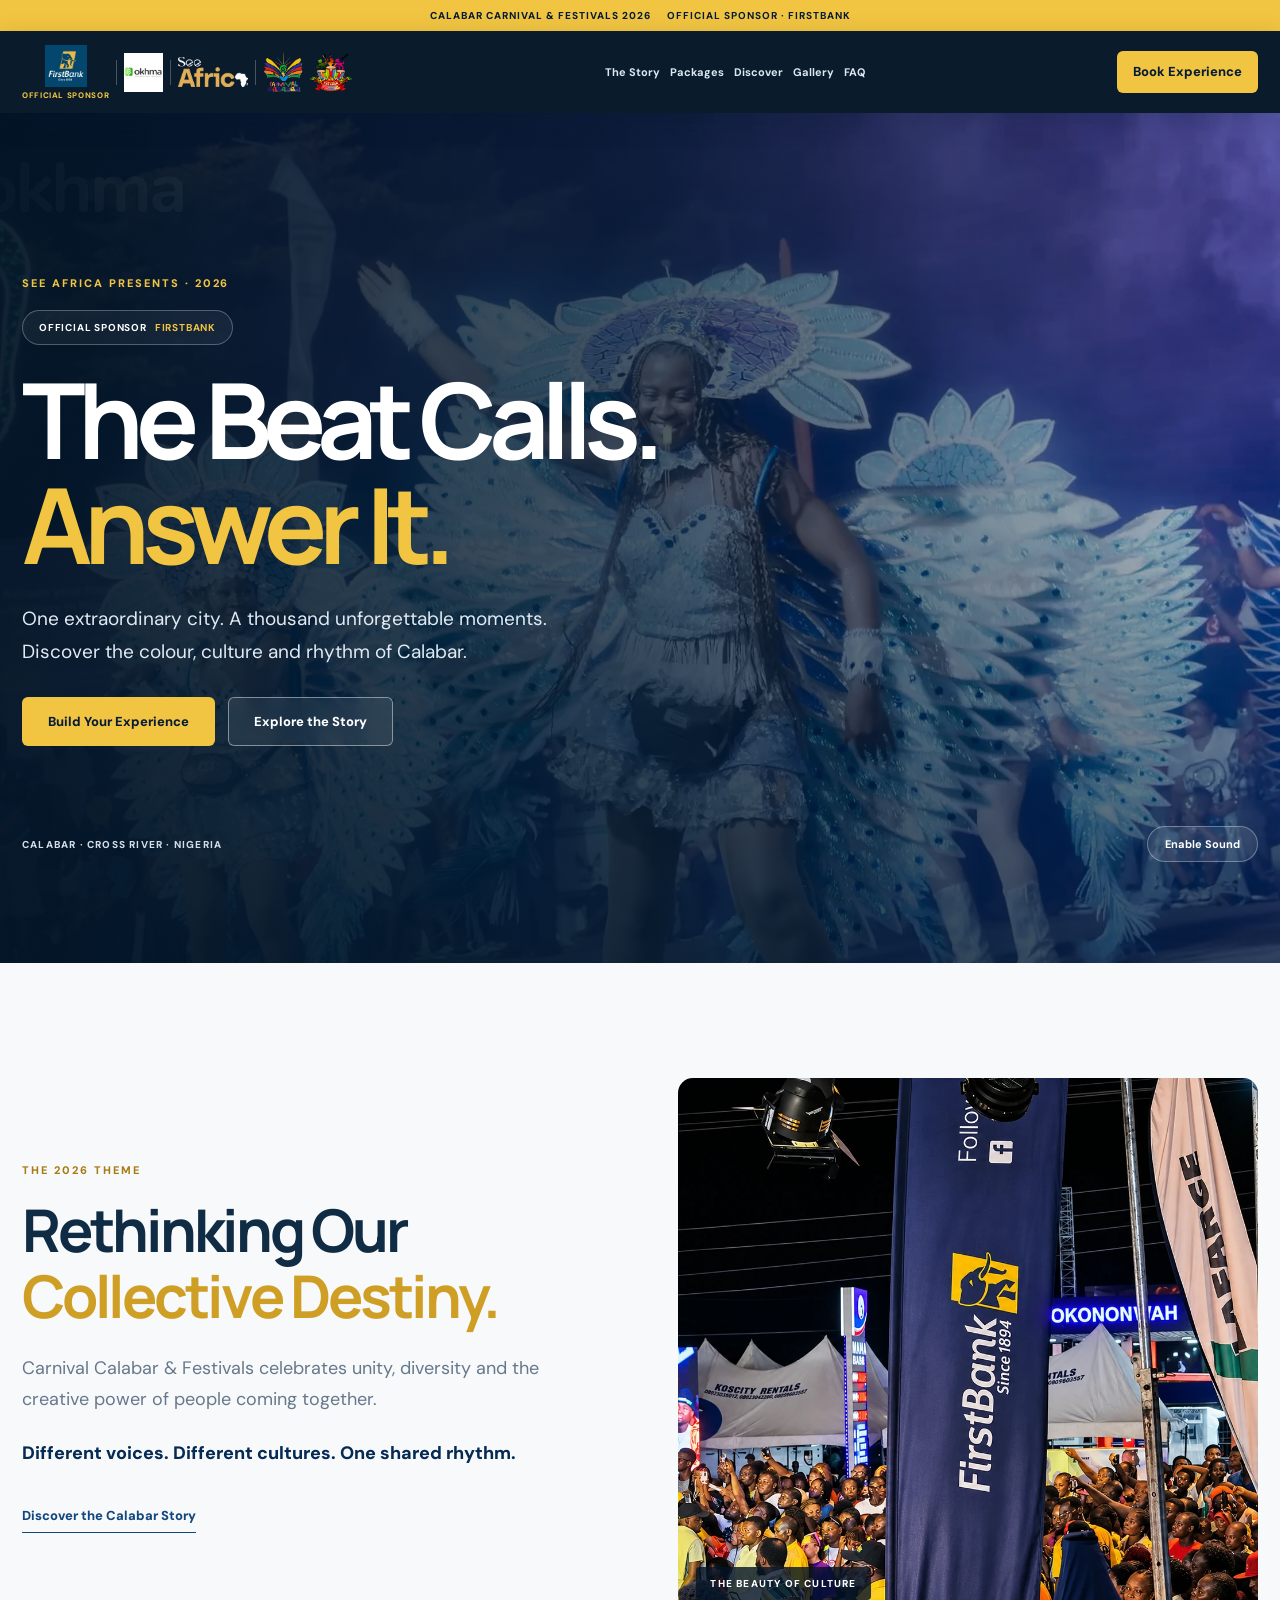
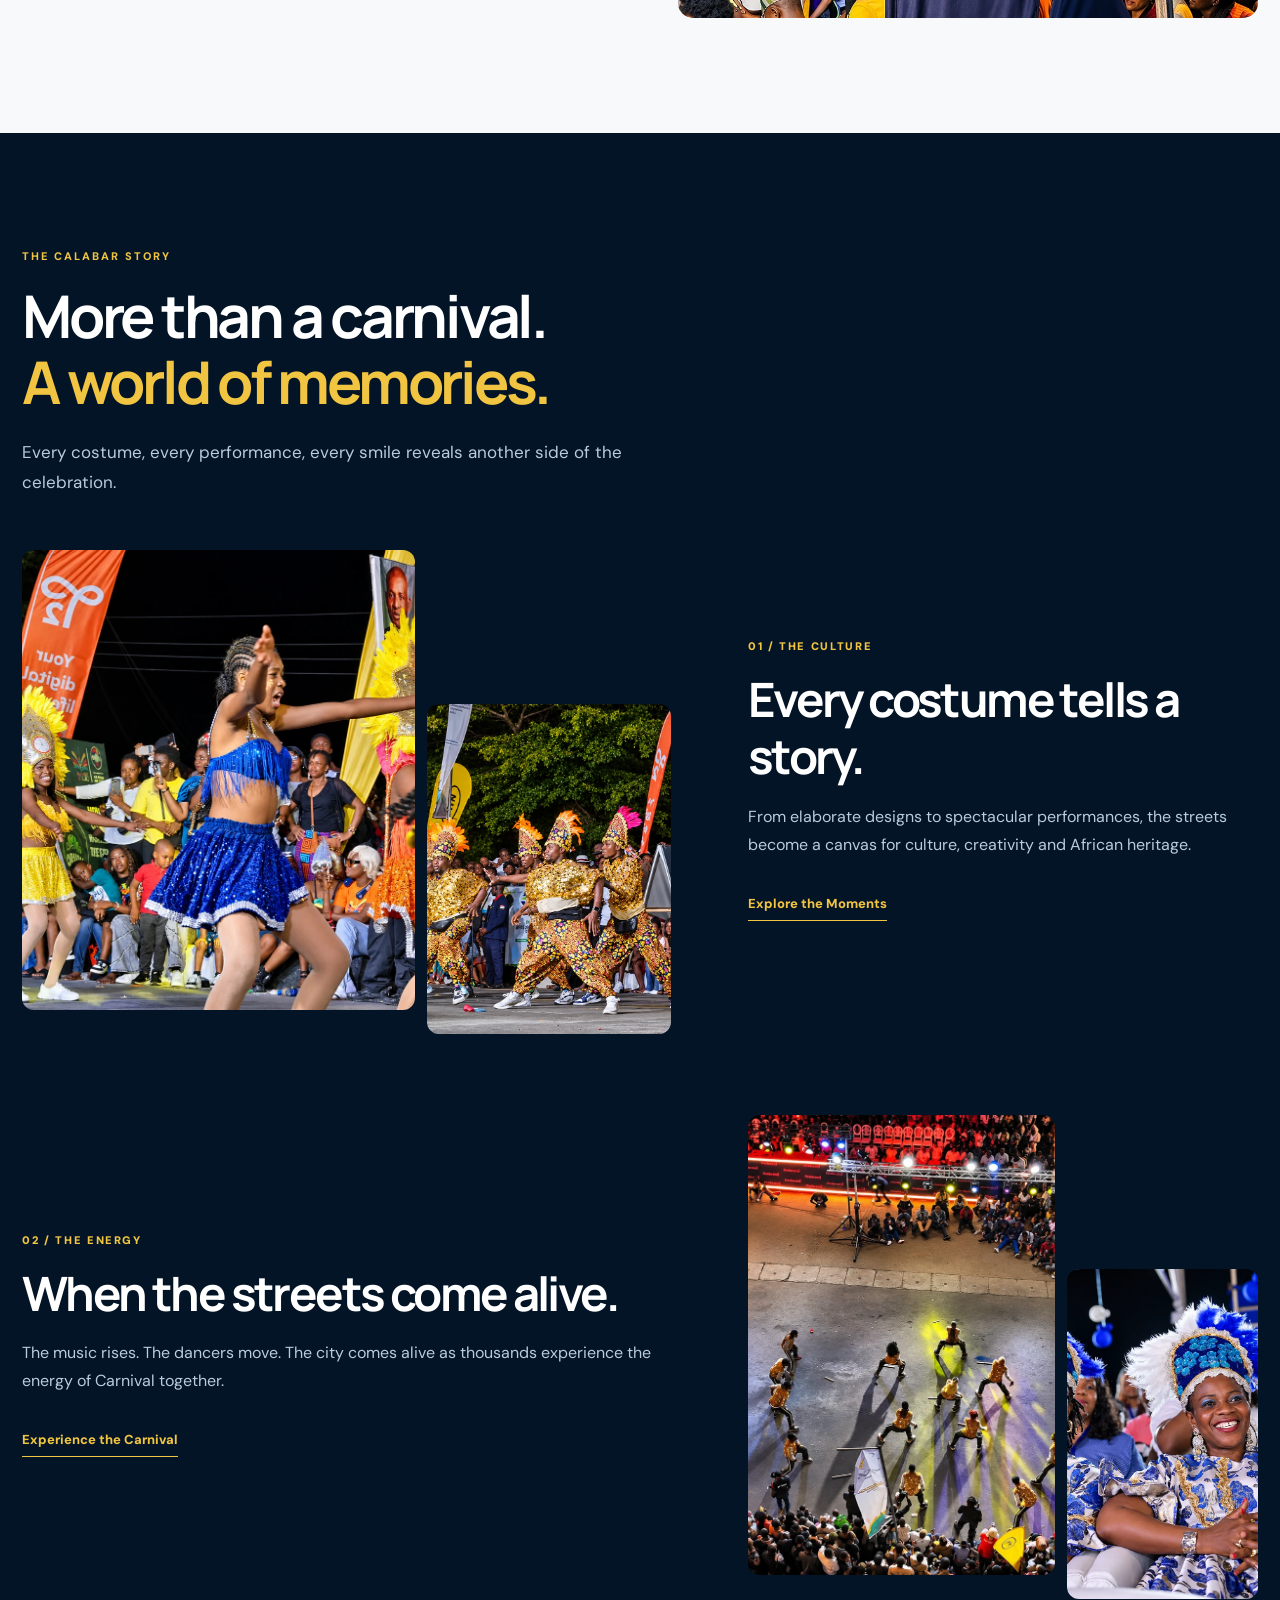
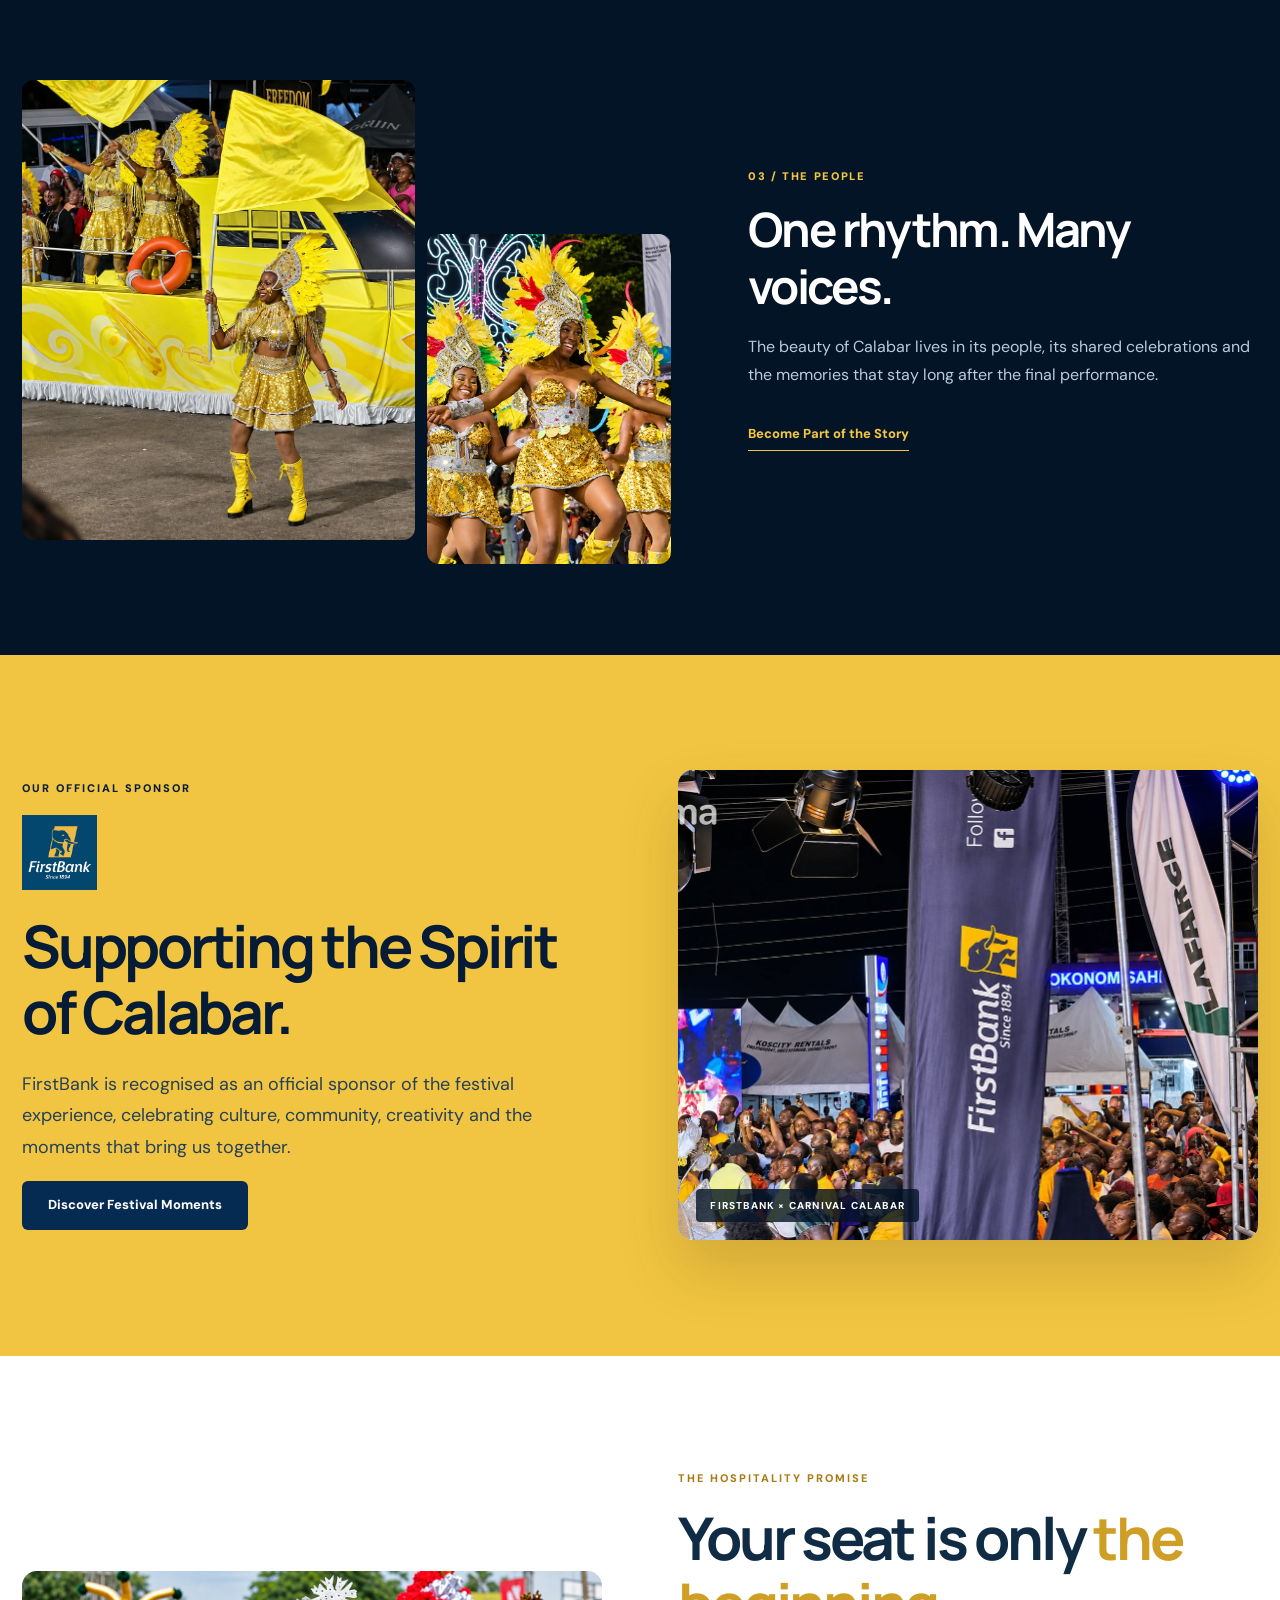
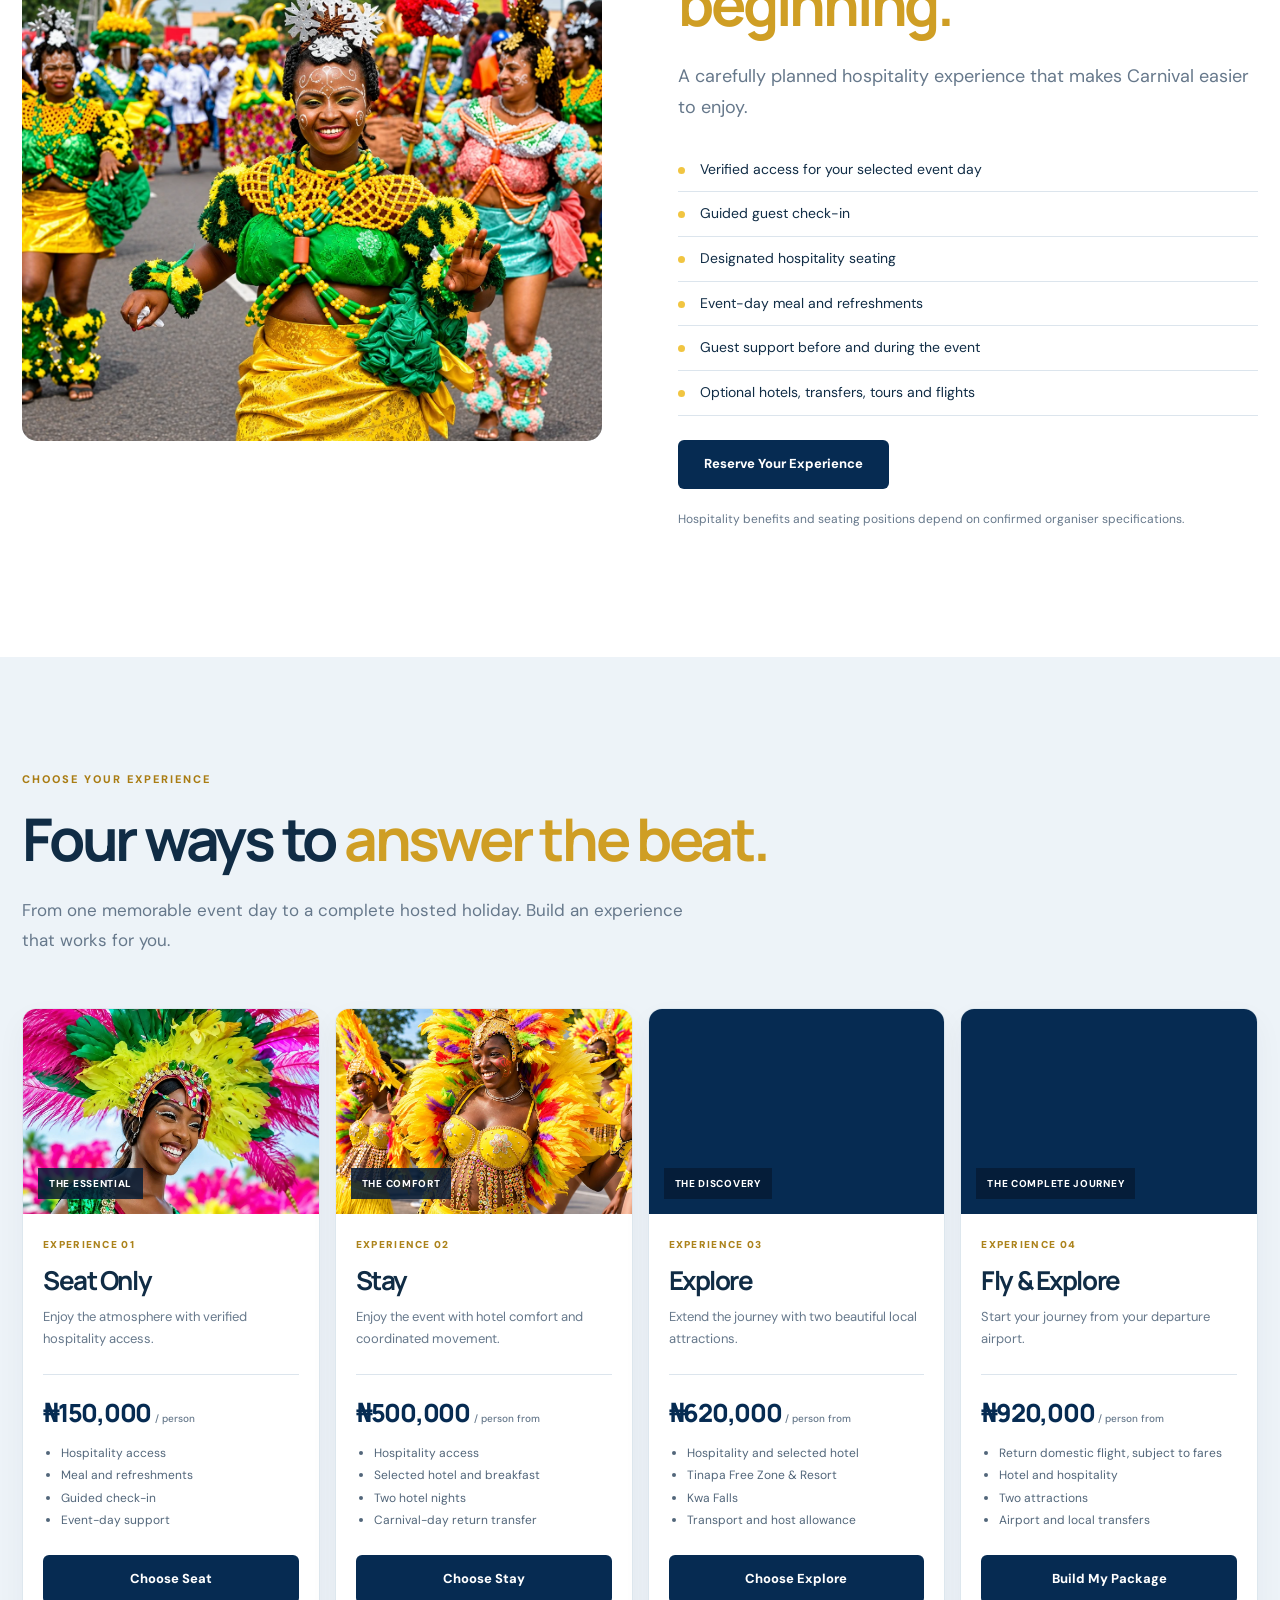
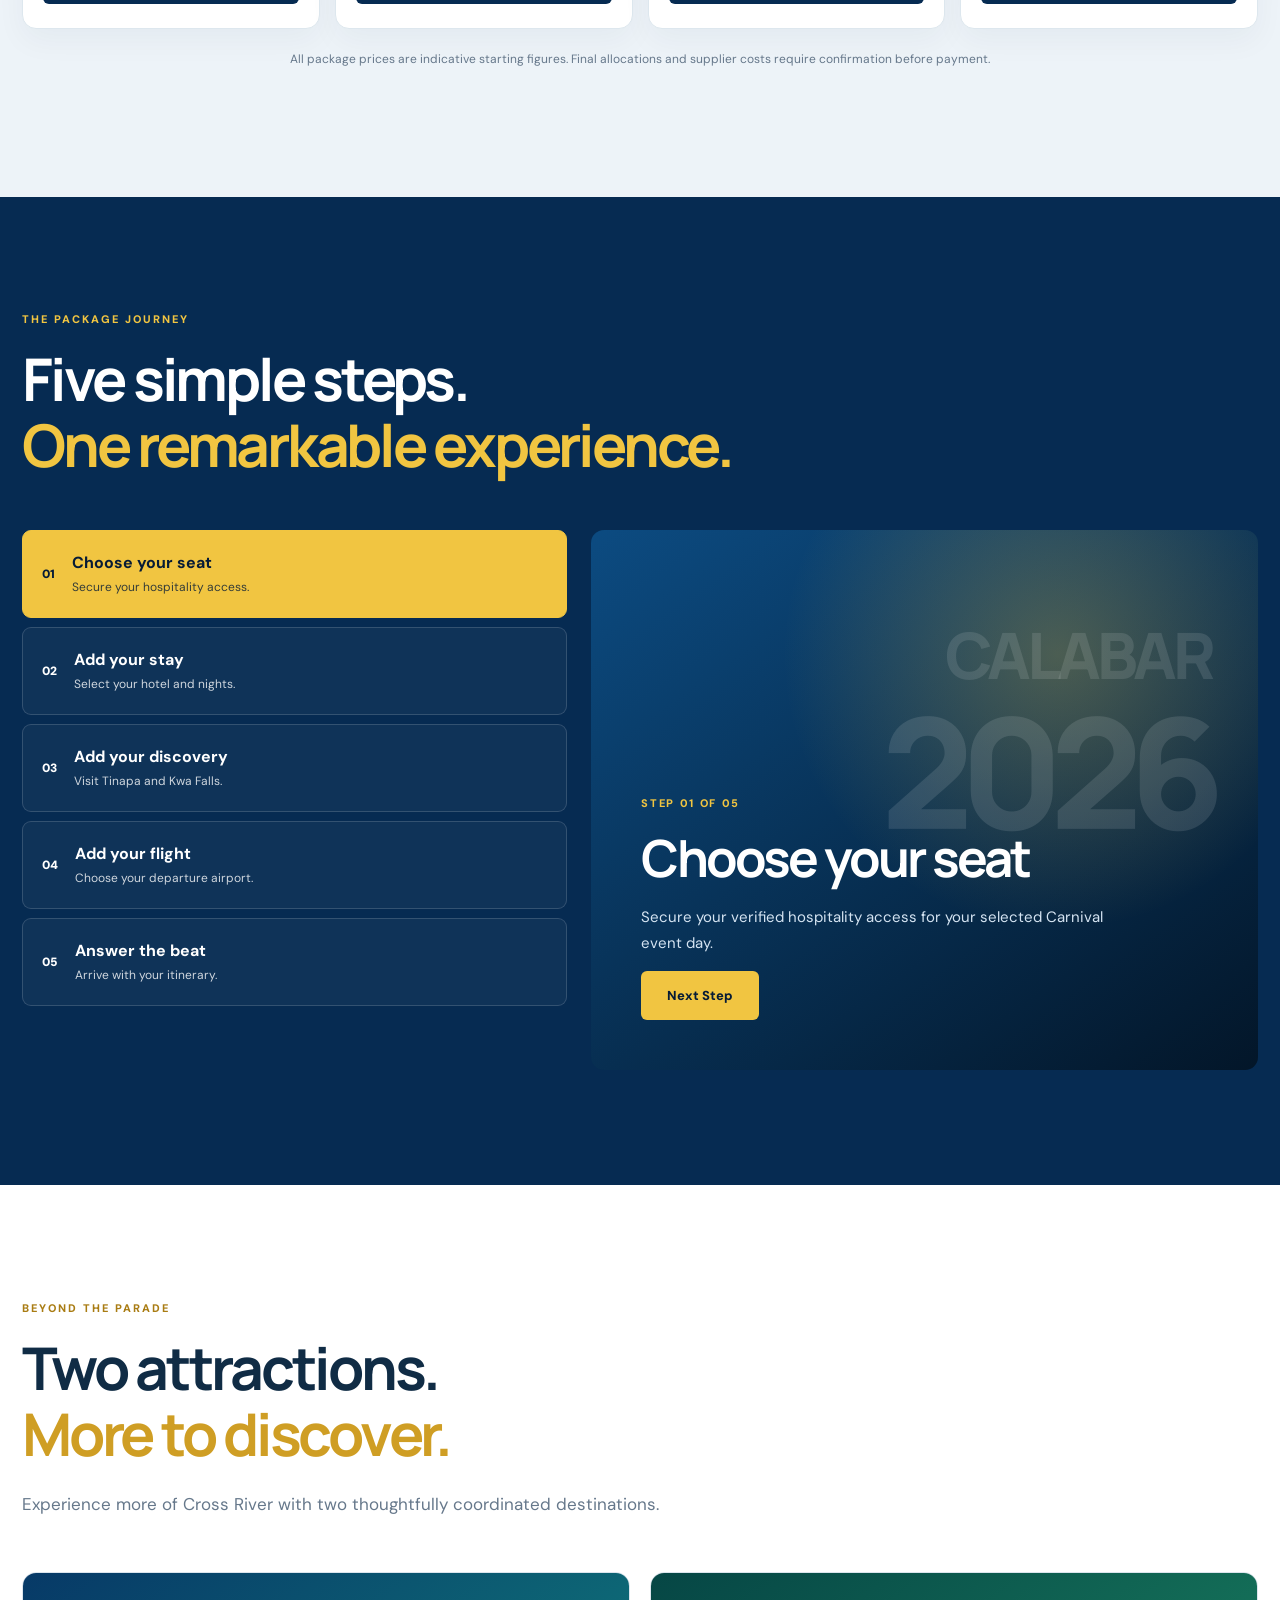
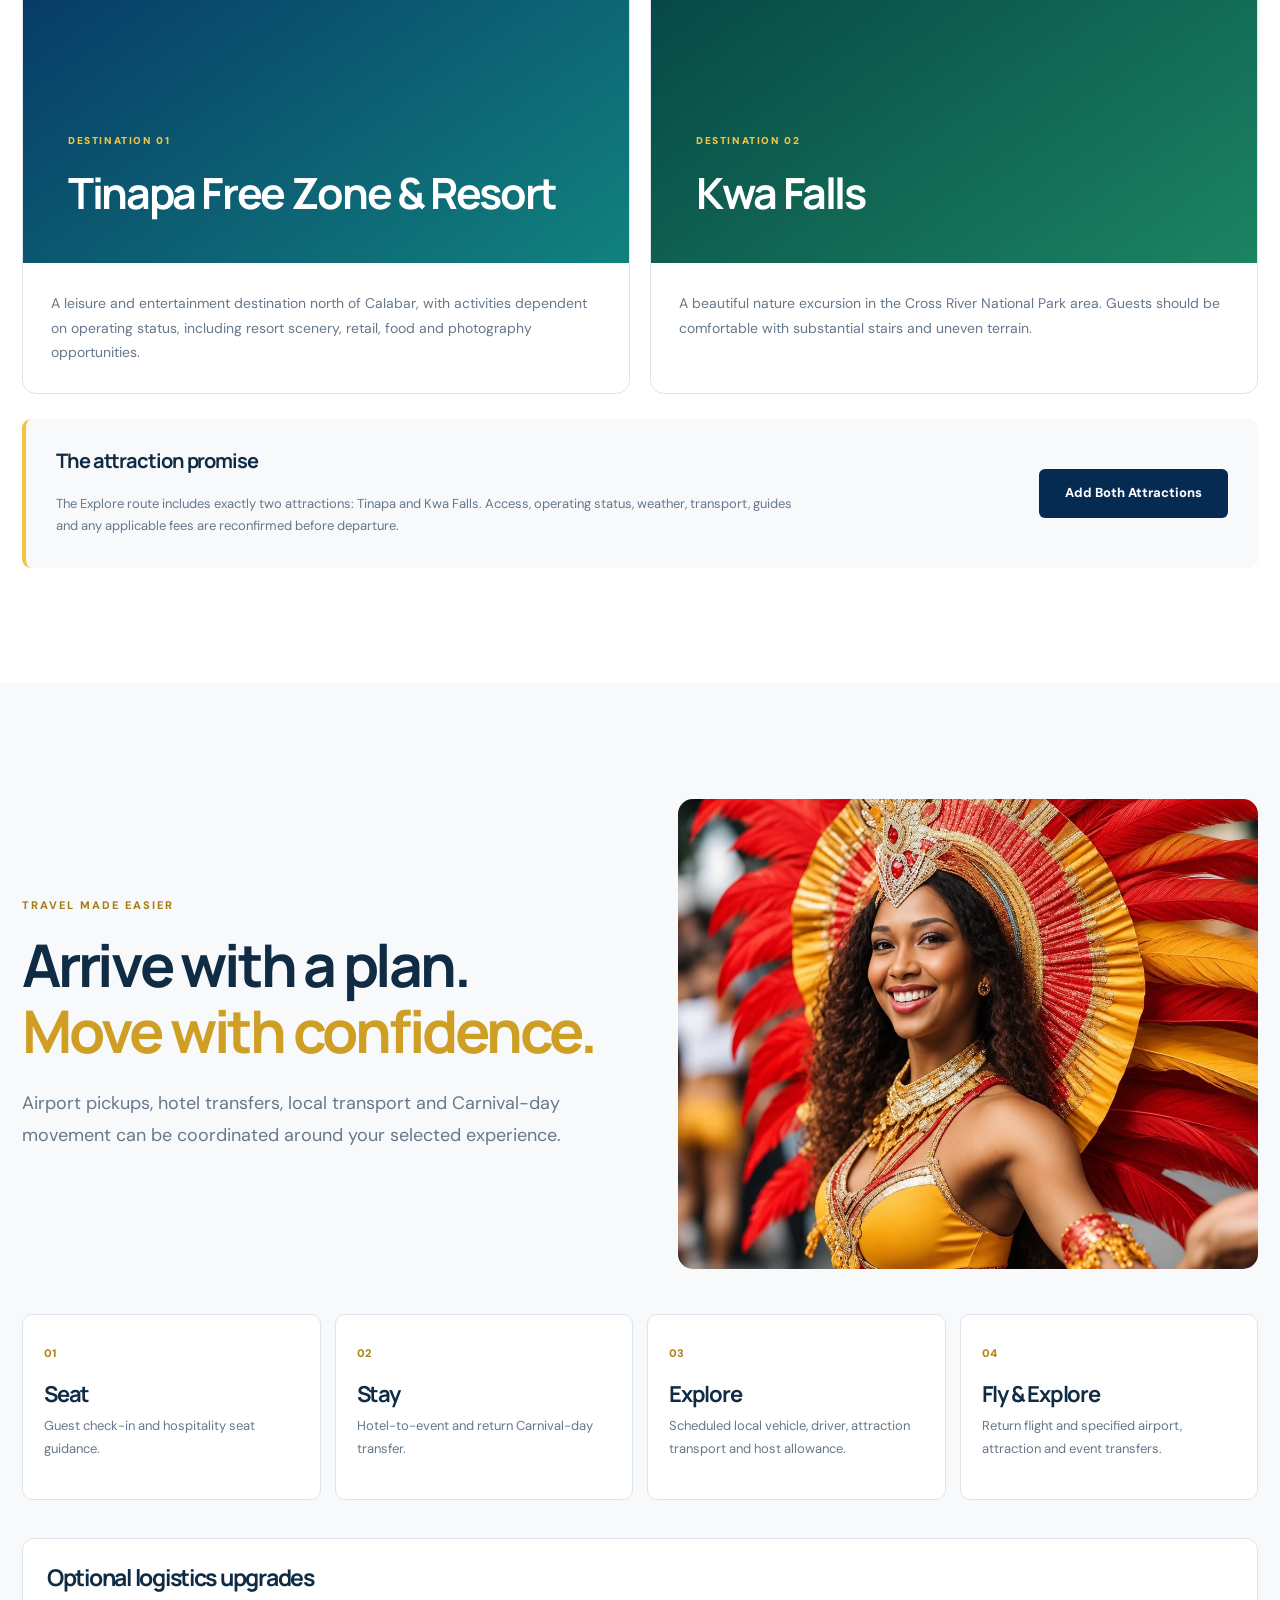
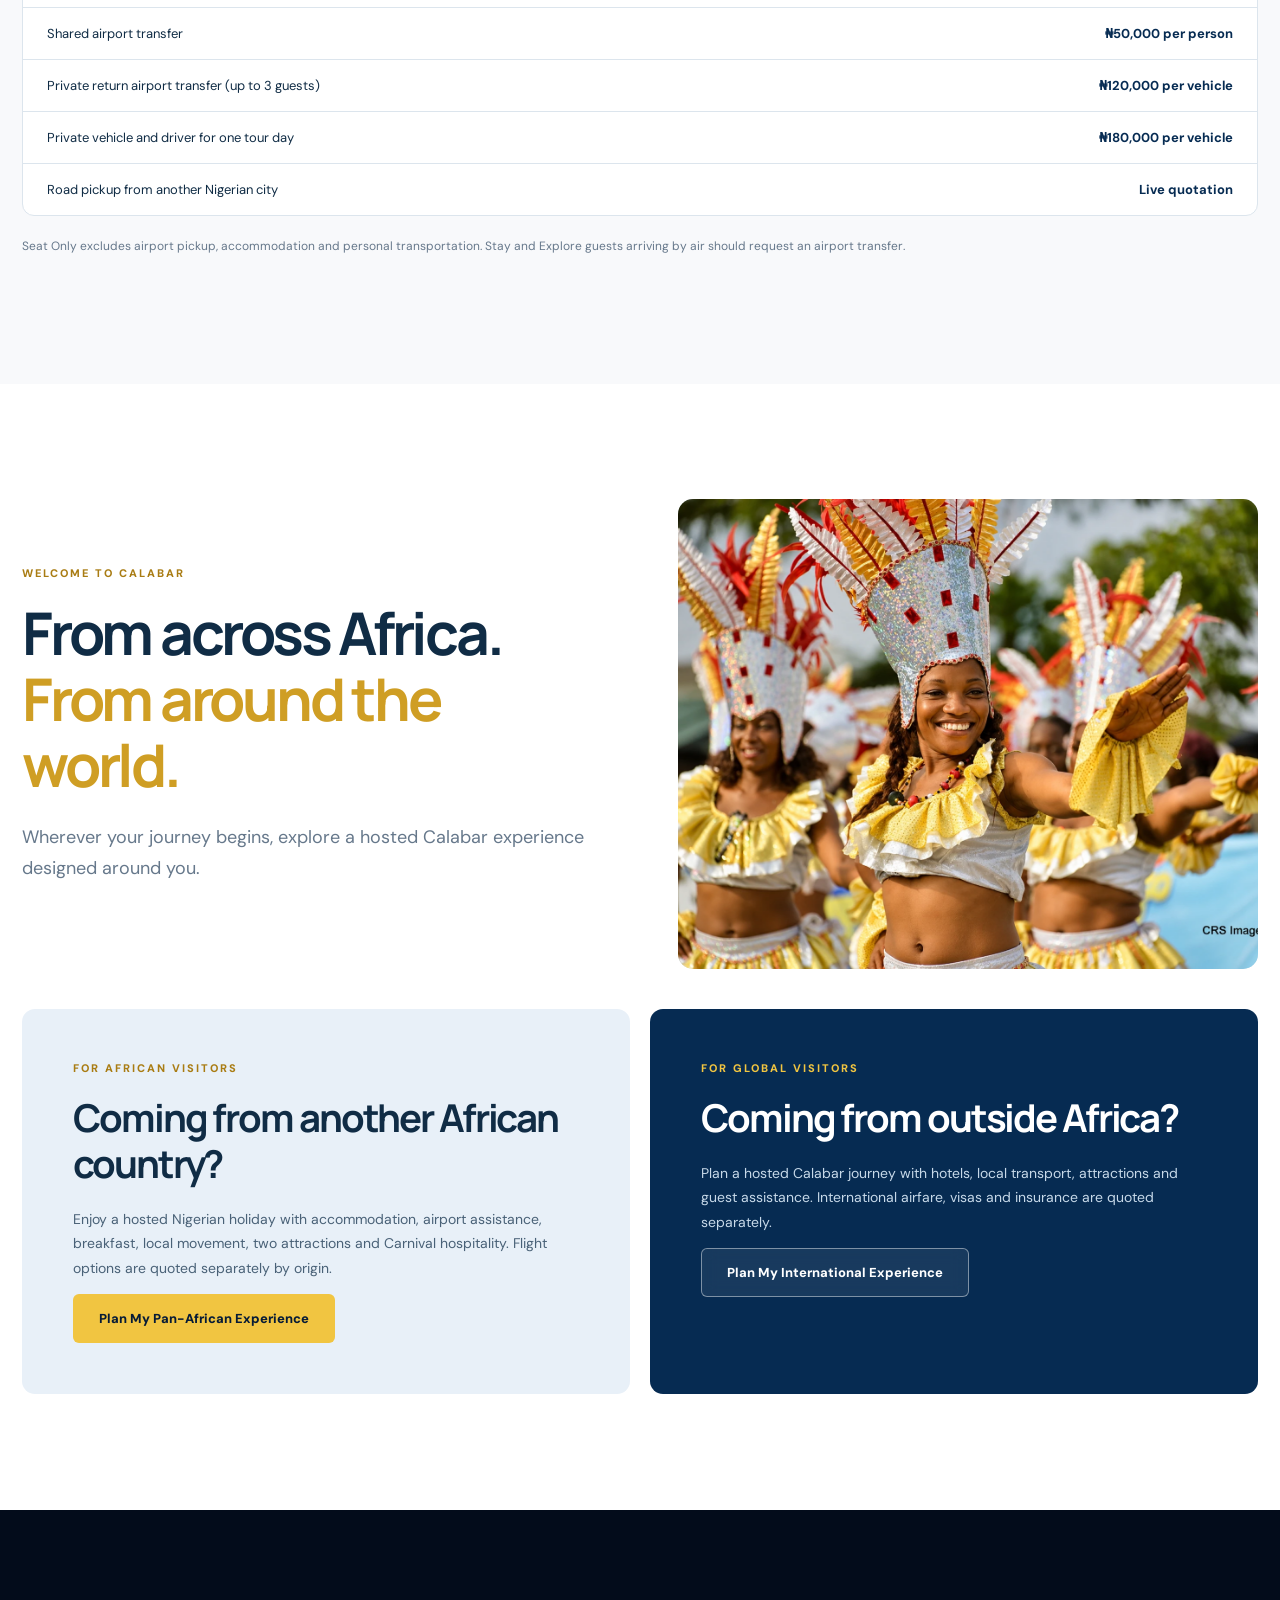
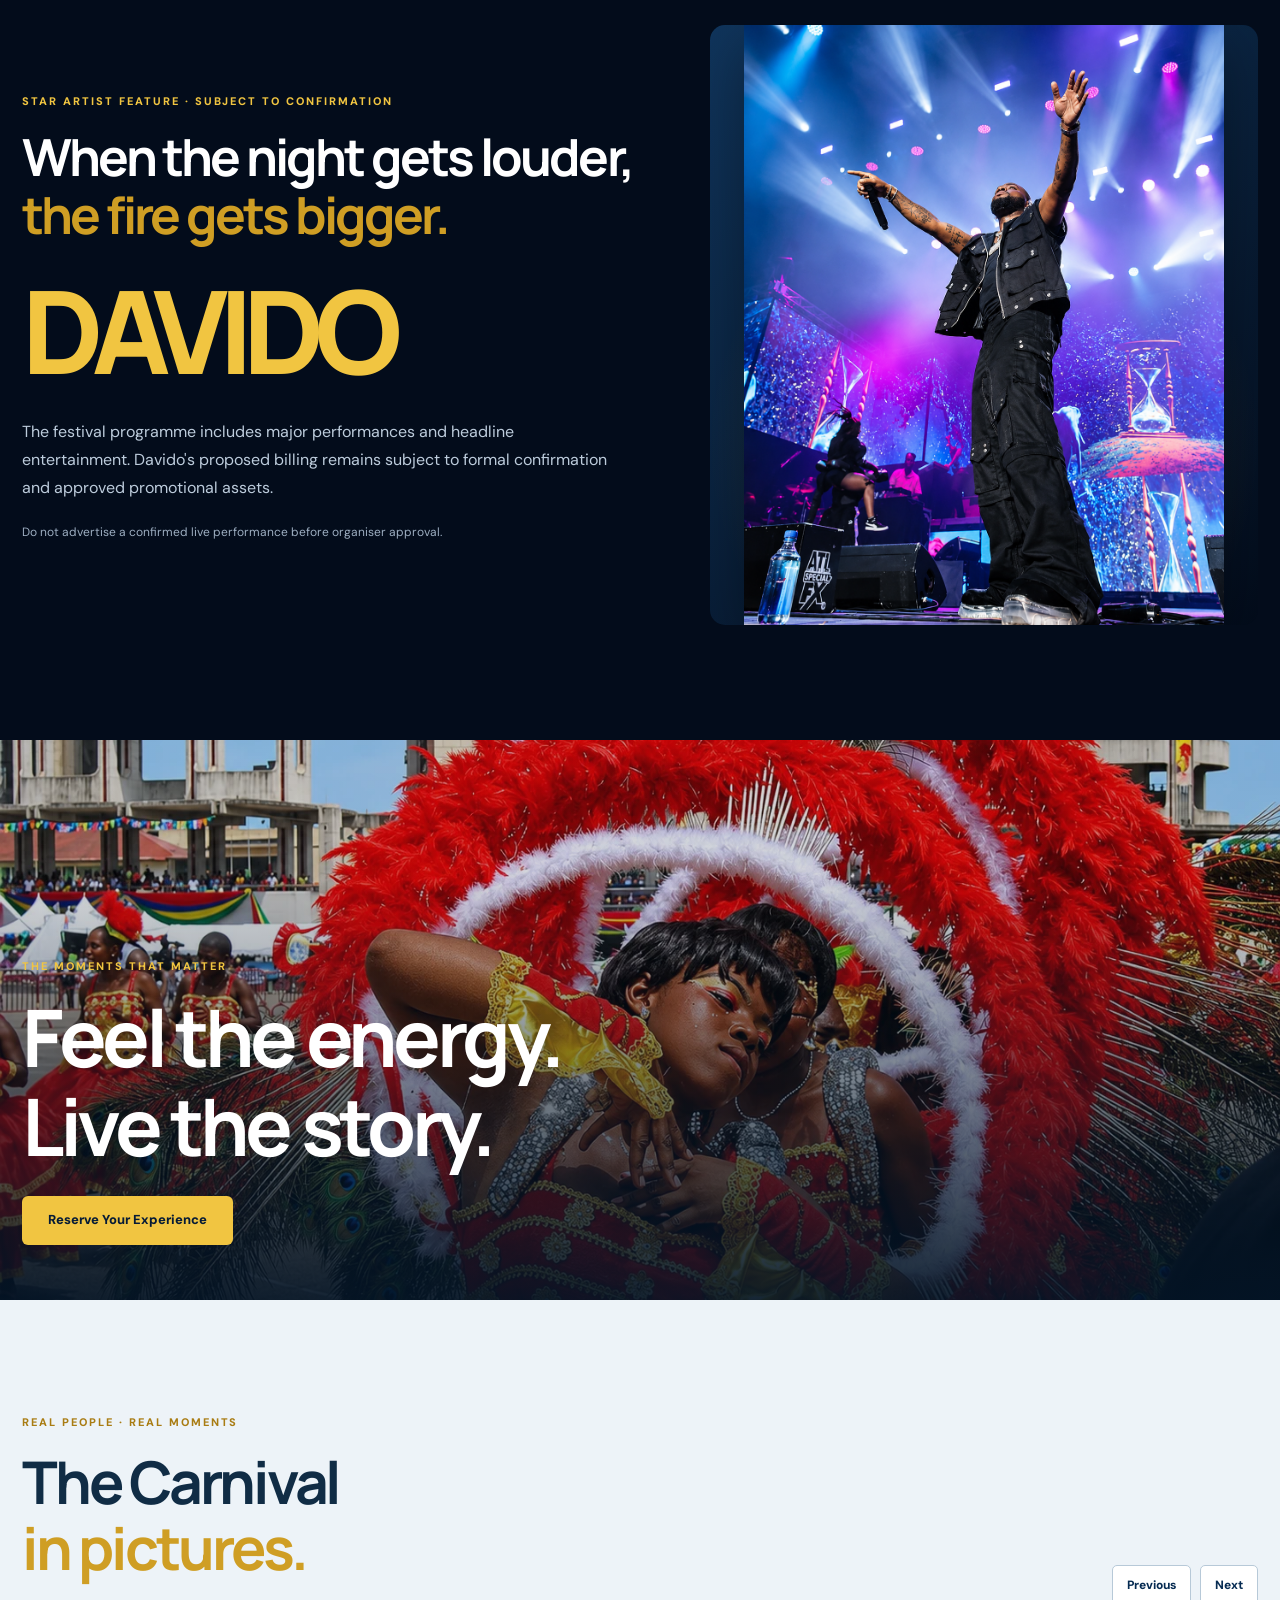
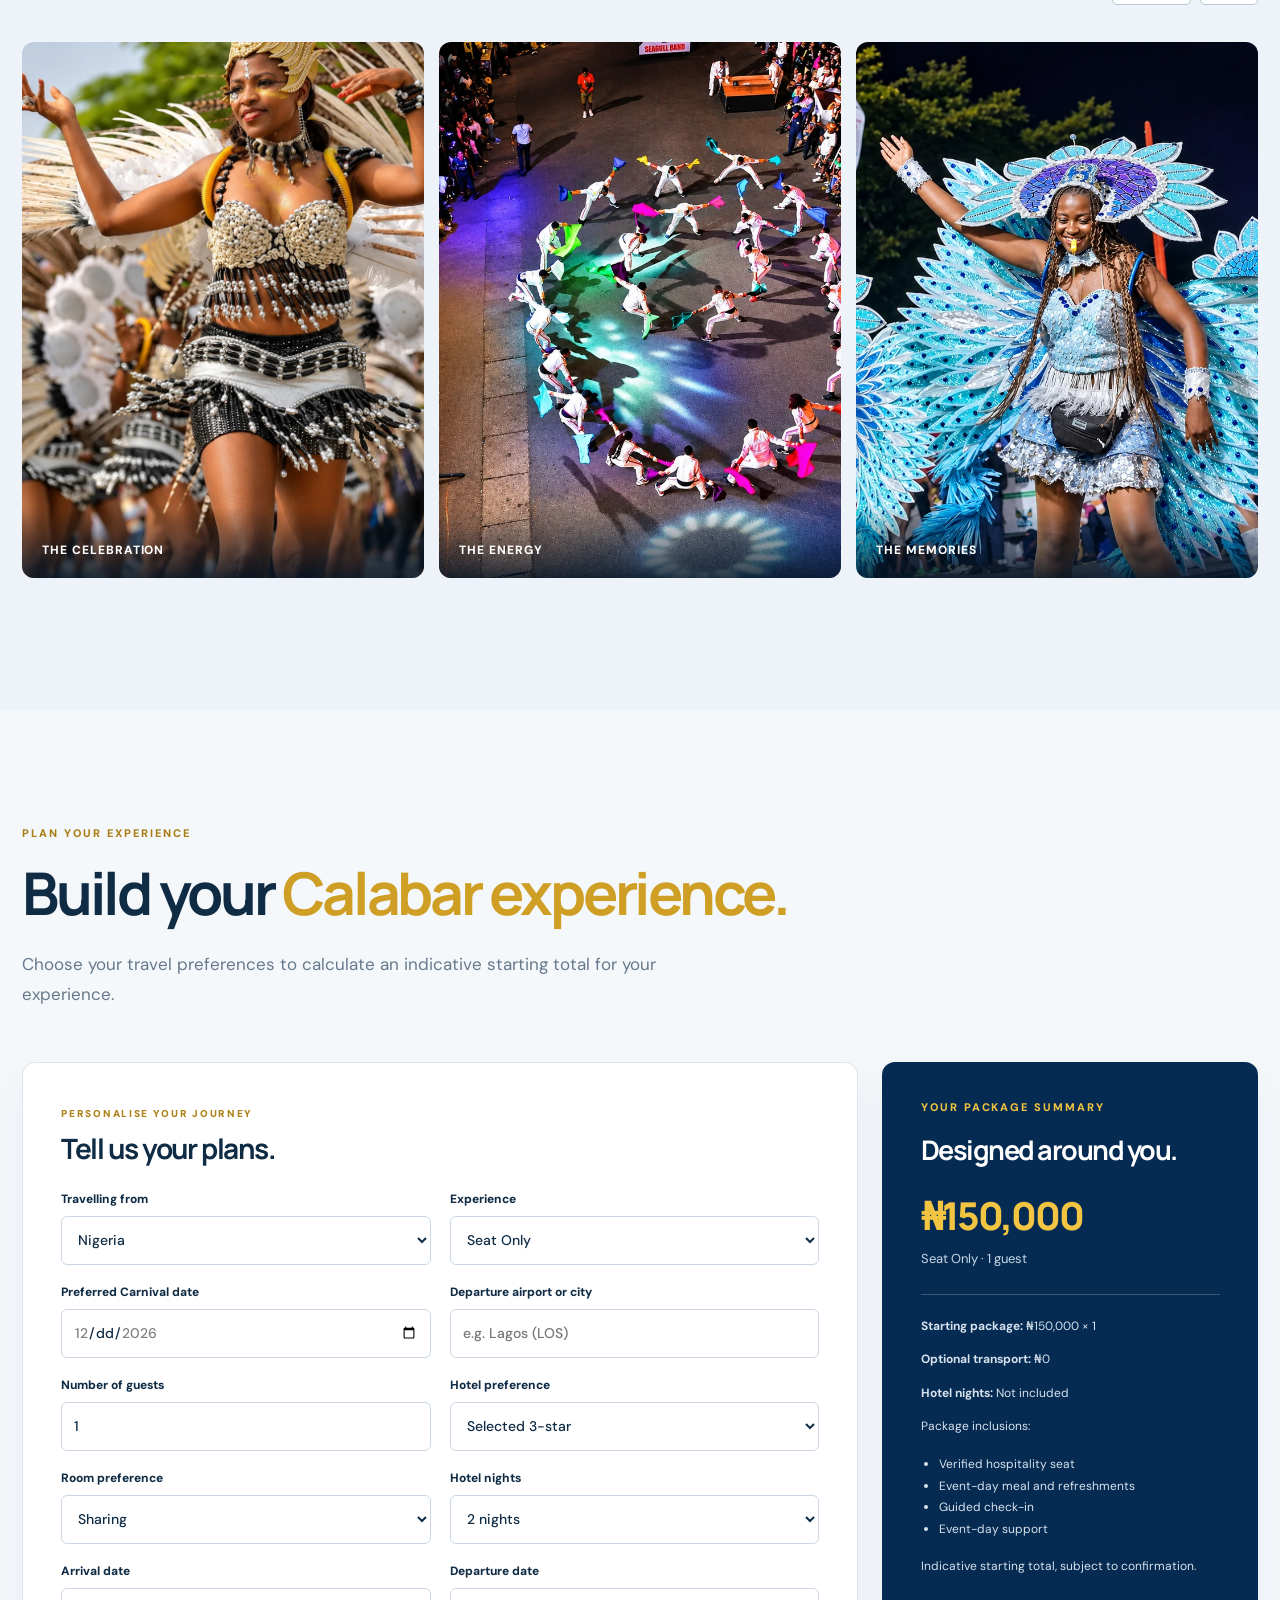
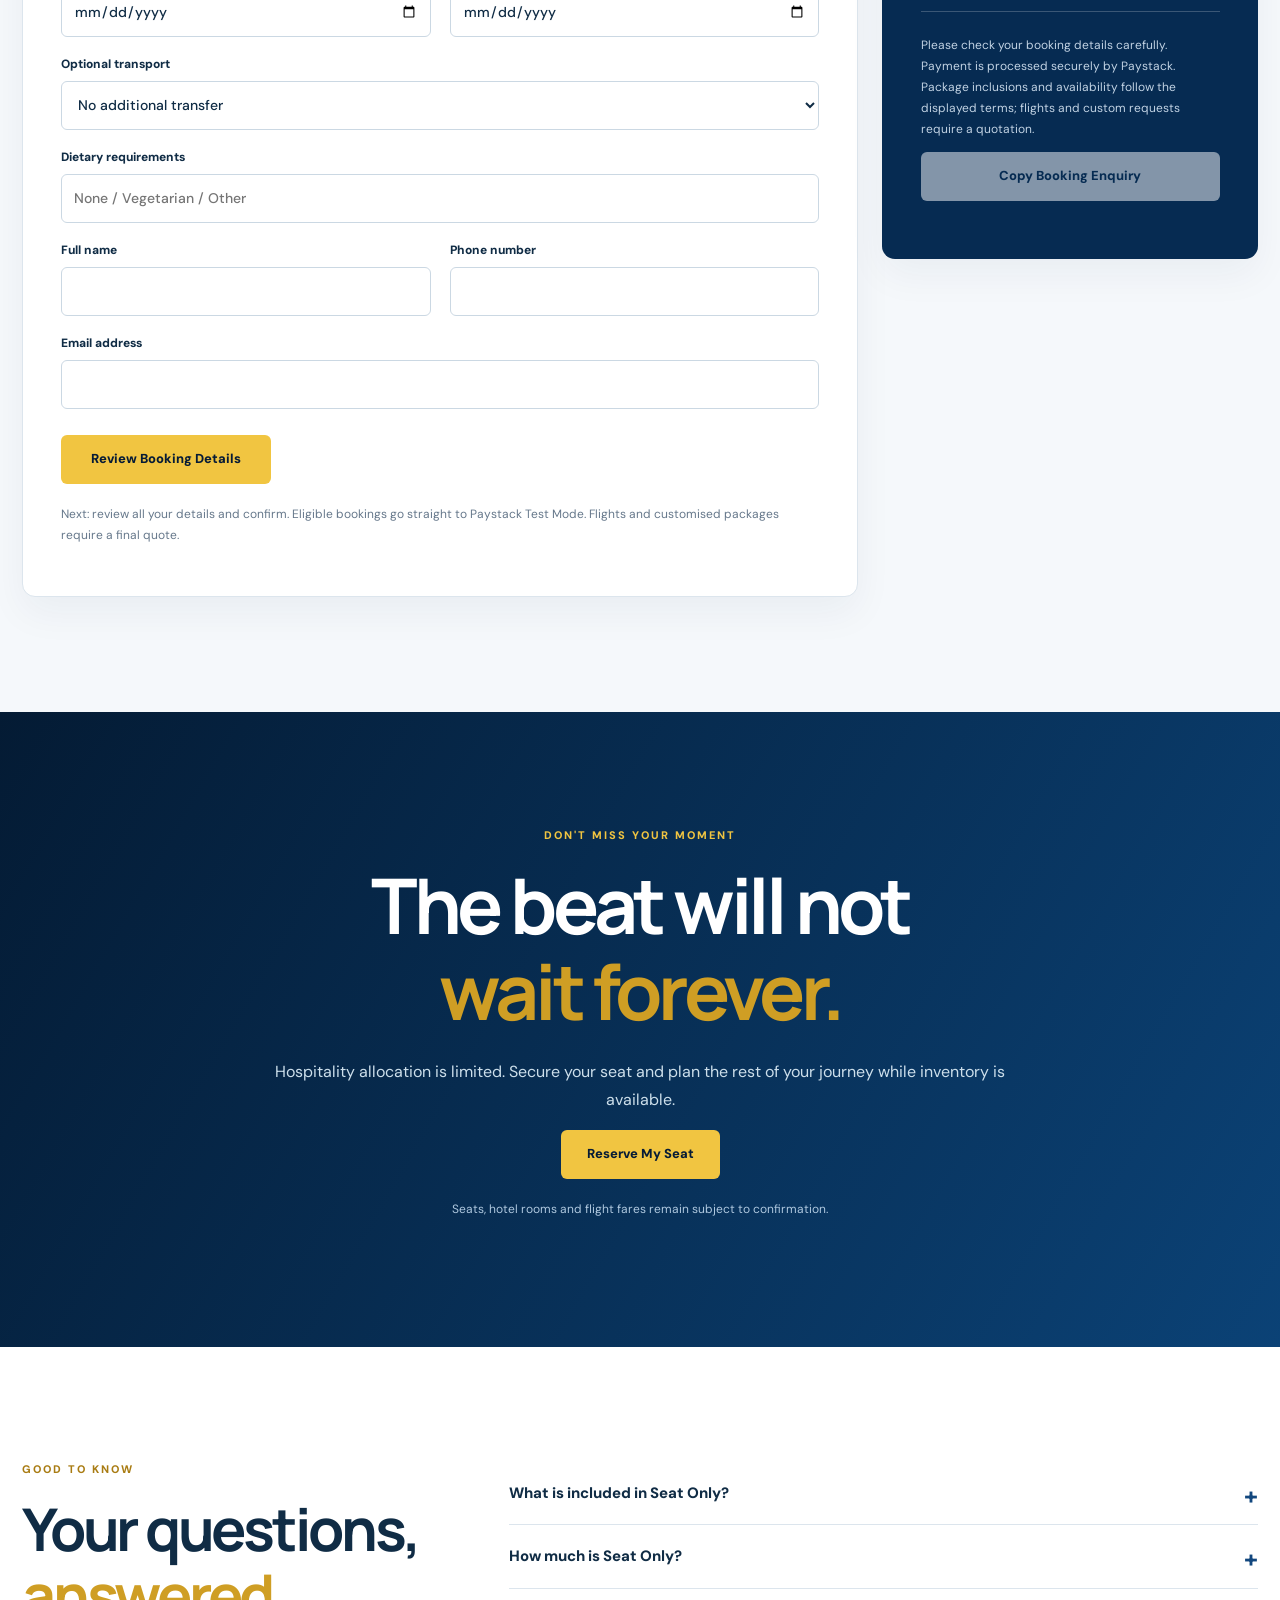
<file: calabar.html>
<!DOCTYPE html>
<html lang="en">
<head>
<meta charset="UTF-8">
<meta name="viewport" content="width=device-width, initial-scale=1">
<meta name="theme-color" content="#061b36">
<meta name="description" content="Discover Calabar Carnival 2026 with See Africa and FirstBank. Explore hospitality, culture, travel packages and the unforgettable Calabar experience.">
<meta property="og:title" content="Calabar Carnival 2026 | See Africa">
<meta property="og:description" content="The Beat Calls. Answer It. Experience Calabar Carnival with See Africa.">
<meta property="og:type" content="website">
<meta property="og:image" content="https://see-africa-1.vercel.app/images/new-calabar12.webp">

<title>Calabar Carnival 2026 | See Africa × FirstBank</title>

<link rel="preconnect" href="https://fonts.googleapis.com">
<link rel="preconnect" href="https://fonts.gstatic.com" crossorigin>
<link href="https://fonts.googleapis.com/css2?family=DM+Sans:wght@400;500;600;700;800&family=Manrope:wght@400;500;600;700;800&display=swap" rel="stylesheet">

<link rel="stylesheet" href="calabar.css">
<script src="calabar.js" defer></script>
</head>
<body>

<a href="#main" class="skip-link">Skip to content</a>

<!-- SPONSOR STRIP -->

<div class="sponsor-strip">
  <span>CALABAR CARNIVAL & FESTIVALS 2026</span>
  <strong>OFFICIAL SPONSOR · FIRSTBANK</strong>
</div>

<!-- HEADER -->

<header class="site-header" id="siteHeader">
  <div class="container header-inner">

    <div class="brand-rail" aria-label="Festival partners">

      <a href="#home" class="brand brand-bank" aria-label="FirstBank">
        <img src="images/firstbank.webp" alt="FirstBank" width="110" height="44">
        <small>OFFICIAL SPONSOR</small>
      </a>

      <span class="brand-separator"></span>

      <a href="#home" class="brand brand-okhma" aria-label="Okhma">
        <img src="images/new-logo.jpeg?v=20261125" alt="Okhma" width="115" height="36">
      </a>

      <span class="brand-separator"></span>

      <a href="#home" class="brand brand-africa" aria-label="See Africa">
        <img src="images/seeafricalogo.webp" alt="See Africa" width="95" height="42">
      </a>

      <span class="brand-separator"></span>

      <div class="carnival-brands">
        <a href="#home" class="brand" aria-label="Carnival Calabar">
          <img src="images/calabarlogo.webp" alt="Carnival Calabar" width="62" height="48">
        </a>

        <a href="#home" class="brand" aria-label="Calabar Festival">
          <img src="images/Festival-logo.webp" alt="Calabar Festival" width="58" height="48">
        </a>
      </div>

    </div>

    <nav class="desktop-nav" aria-label="Desktop navigation">
      <a href="#story">The Story</a>
      <a href="#packages">Packages</a>
      <a href="#attractions">Discover</a>
      <a href="#gallery">Gallery</a>
      <a href="#faq">FAQ</a>
    </nav>

    <div class="header-actions">
      <a href="#booking" class="btn btn-gold header-book">Book Experience</a>
      <button type="button" id="menuButton" class="menu-button" aria-expanded="false" aria-controls="mobileMenu" aria-label="Open navigation">
        <span></span>
        <span></span>
        <span></span>
      </button>
    </div>

  </div>

  <nav id="mobileMenu" class="mobile-menu" aria-label="Mobile navigation" inert>
    <a href="#home">Home</a>
    <a href="#story">Our Story</a>
    <a href="#packages">Experiences</a>
    <a href="#journey">Package Journey</a>
    <a href="#attractions">Discover Calabar</a>
    <a href="#artist">Star Artist</a>
    <a href="#gallery">Gallery</a>
    <a href="#booking">Booking</a>
    <a href="#faq">FAQs</a>
  </nav>
</header>

<main id="main">

<!-- ORIGINAL VIDEO HERO -->

<section class="hero" id="home">
  <div class="hero-media">
    <video
      id="heroVideo"
      autoplay
      muted
      playsinline
      loop
      preload="metadata"
      poster="images/calabar-media-1.webp">
      <source src="images/calabar-carnival.mp4" type="video/mp4">
    </video>
  </div>

  <div class="hero-shade"></div>

  <div class="container hero-inner">
    <div class="hero-content">
      <span class="eyebrow eyebrow-light">SEE AFRICA PRESENTS · 2026</span>

      <div class="sponsor-label">
        OFFICIAL SPONSOR <strong>FIRSTBANK</strong>
      </div>

      <h1>The Beat Calls.<br><em>Answer It.</em></h1>

      <p>One extraordinary city. A thousand unforgettable moments. Discover the colour, culture and rhythm of Calabar.</p>

      <div class="button-row">
        <a href="#booking" class="btn btn-gold">Build Your Experience</a>
        <a href="#story" class="btn btn-glass">Explore the Story</a>
      </div>
    </div>

    <div class="hero-bottom">
      <span>CALABAR · CROSS RIVER · NIGERIA</span>
      <button type="button" id="soundToggle" class="sound-toggle" aria-pressed="false">Enable Sound</button>
    </div>
  </div>
</section>

<!-- IMAGE 12 : THEME -->

<section class="section theme-section" id="theme">
  <div class="container split">

    <div class="section-copy reveal">
      <span class="eyebrow">THE 2026 THEME</span>
      <h2>Rethinking Our <em>Collective Destiny.</em></h2>
      <p>Carnival Calabar & Festivals celebrates unity, diversity and the creative power of people coming together.</p>
      <p class="featured-line">Different voices. Different cultures. One shared rhythm.</p>
      <a href="#story" class="text-link">Discover the Calabar Story</a>
    </div>

    <figure class="photo-frame tall-photo reveal">
      <img src="images/new-calabar12.webp" alt="Real Carnival Calabar celebration" width="800" height="1000" loading="lazy" decoding="async">
      <figcaption>THE BEAUTY OF CULTURE</figcaption>
    </figure>

  </div>
</section>

<!-- STORY SECTION : IMAGES 13-18 -->

<section class="section story-section" id="story">
  <div class="container">

    <div class="section-heading reveal">
      <span class="eyebrow eyebrow-light">THE CALABAR STORY</span>
      <h2>More than a carnival.<br><em>A world of memories.</em></h2>
      <p>Every costume, every performance, every smile reveals another side of the celebration.</p>
    </div>

    <article class="story-row reveal">
      <div class="story-photos">
        <div class="story-photo main-photo">
          <img src="images/new-calabar13.webp" alt="Calabar Carnival cultural performance" width="700" height="950" loading="lazy" decoding="async">
        </div>
        <div class="story-photo side-photo">
          <img src="images/new-calabar14.webp" alt="Carnival Calabar creative costumes" width="480" height="700" loading="lazy" decoding="async">
        </div>
      </div>

      <div class="story-copy">
        <span class="chapter-label">01 / THE CULTURE</span>
        <h3>Every costume tells a story.</h3>
        <p>From elaborate designs to spectacular performances, the streets become a canvas for culture, creativity and African heritage.</p>
        <a href="#gallery" class="text-link light-link">Explore the Moments</a>
      </div>
    </article>

    <article class="story-row story-reverse reveal">
      <div class="story-photos">
        <div class="story-photo main-photo">
          <img src="images/new-calabar15.webp" alt="Calabar Carnival festival performance" width="700" height="950" loading="lazy" decoding="async">
        </div>
        <div class="story-photo side-photo">
          <img src="images/new-calabar16.webp" alt="Calabar street parade" width="480" height="700" loading="lazy" decoding="async">
        </div>
      </div>

      <div class="story-copy">
        <span class="chapter-label">02 / THE ENERGY</span>
        <h3>When the streets come alive.</h3>
        <p>The music rises. The dancers move. The city comes alive as thousands experience the energy of Carnival together.</p>
        <a href="#packages" class="text-link light-link">Experience the Carnival</a>
      </div>
    </article>

    <article class="story-row reveal">
      <div class="story-photos">
        <div class="story-photo main-photo">
          <img src="images/new-calabar17.webp" alt="People enjoying Carnival Calabar" width="700" height="950" loading="lazy" decoding="async">
        </div>
        <div class="story-photo side-photo">
          <img src="images/new-calabar18.webp" alt="Calabar Carnival festival community" width="480" height="700" loading="lazy" decoding="async">
        </div>
      </div>

      <div class="story-copy">
        <span class="chapter-label">03 / THE PEOPLE</span>
        <h3>One rhythm. Many voices.</h3>
        <p>The beauty of Calabar lives in its people, its shared celebrations and the memories that stay long after the final performance.</p>
        <a href="#booking" class="text-link light-link">Become Part of the Story</a>
      </div>
    </article>

  </div>
</section>

<!-- FIRSTBANK SPONSOR : IMAGE 19 -->

<section class="section sponsor-section" id="sponsor">
  <div class="container split">
    <div class="section-copy reveal">
      <span class="eyebrow">OUR OFFICIAL SPONSOR</span>
      <img class="sponsor-logo" src="images/firstbank.webp" alt="FirstBank" width="200" height="80" loading="lazy">
      <h2>Supporting the Spirit of Calabar.</h2>
      <p>FirstBank is recognised as an official sponsor of the festival experience, celebrating culture, community, creativity and the moments that bring us together.</p>
      <a href="#gallery" class="btn btn-navy">Discover Festival Moments</a>
    </div>

    <figure class="photo-frame sponsor-photo reveal">
      <img src="images/new-calabar19.webp" alt="Festival atmosphere at Carnival Calabar" width="800" height="1000" loading="lazy" decoding="async">
      <figcaption>FIRSTBANK × CARNIVAL CALABAR</figcaption>
    </figure>
  </div>
</section>

<!-- HOSPITALITY : IMAGE 1 -->

<section class="section hospitality-section" id="hospitality">
  <div class="container split">

    <figure class="photo-frame reveal">
      <img src="images/new-calabar1.webp" alt="Calabar festival hospitality atmosphere" width="800" height="1000" loading="lazy" decoding="async">
    </figure>

    <div class="section-copy reveal">
      <span class="eyebrow">THE HOSPITALITY PROMISE</span>
      <h2>Your seat is only <em>the beginning.</em></h2>
      <p>A carefully planned hospitality experience that makes Carnival easier to enjoy.</p>

      <ul class="feature-list">
        <li>Verified access for your selected event day</li>
        <li>Guided guest check-in</li>
        <li>Designated hospitality seating</li>
        <li>Event-day meal and refreshments</li>
        <li>Guest support before and during the event</li>
        <li>Optional hotels, transfers, tours and flights</li>
      </ul>

      <a href="#booking" class="btn btn-navy">Reserve Your Experience</a>
      <p class="small-note">Hospitality benefits and seating positions depend on confirmed organiser specifications.</p>
    </div>

  </div>
</section>

<!-- PACKAGES : IMAGES 2-5 -->

<section class="section packages-section" id="packages">
  <div class="container">

    <div class="section-heading reveal">
      <span class="eyebrow">CHOOSE YOUR EXPERIENCE</span>
      <h2>Four ways to <em>answer the beat.</em></h2>
      <p>From one memorable event day to a complete hosted holiday. Build an experience that works for you.</p>
    </div>

    <div class="package-grid">

      <article class="package-card reveal">
        <div class="package-image">
          <img src="images/new-calabar2.webp" alt="Carnival hospitality experience" width="600" height="480" loading="lazy" decoding="async">
          <span>THE ESSENTIAL</span>
        </div>
        <div class="package-body">
          <span class="package-number">EXPERIENCE 01</span>
          <h3>Seat Only</h3>
          <p>Enjoy the atmosphere with verified hospitality access.</p>
          <div class="package-price">₦150,000 <small>/ person</small></div>
          <ul>
            <li>Hospitality access</li>
            <li>Meal and refreshments</li>
            <li>Guided check-in</li>
            <li>Event-day support</li>
          </ul>
          <button class="btn btn-navy choose-package" type="button" data-package="seat">Choose Seat</button>
        </div>
      </article>

      <article class="package-card reveal">
        <div class="package-image">
          <img src="images/new-calabar3.webp" alt="Stay and experience Carnival Calabar" width="600" height="480" loading="lazy" decoding="async">
          <span>THE COMFORT</span>
        </div>
        <div class="package-body">
          <span class="package-number">EXPERIENCE 02</span>
          <h3>Stay</h3>
          <p>Enjoy the event with hotel comfort and coordinated movement.</p>
          <div class="package-price">₦500,000 <small>/ person from</small></div>
          <ul>
            <li>Hospitality access</li>
            <li>Selected hotel and breakfast</li>
            <li>Two hotel nights</li>
            <li>Carnival-day return transfer</li>
          </ul>
          <button class="btn btn-navy choose-package" type="button" data-package="stay">Choose Stay</button>
        </div>
      </article>

      <article class="package-card reveal">
        <div class="package-image">
          <img src="images/new-calabar4.webp" alt="Discover Calabar holiday experience" width="600" height="480" loading="lazy" decoding="async">
          <span>THE DISCOVERY</span>
        </div>
        <div class="package-body">
          <span class="package-number">EXPERIENCE 03</span>
          <h3>Explore</h3>
          <p>Extend the journey with two beautiful local attractions.</p>
          <div class="package-price">₦620,000 <small>/ person from</small></div>
          <ul>
            <li>Hospitality and selected hotel</li>
            <li>Tinapa Free Zone & Resort</li>
            <li>Kwa Falls</li>
            <li>Transport and host allowance</li>
          </ul>
          <button class="btn btn-navy choose-package" type="button" data-package="explore">Choose Explore</button>
        </div>
      </article>

      <article class="package-card reveal">
        <div class="package-image">
          <img src="images/new-calabar5.webp" alt="Fly and Explore Calabar experience" width="600" height="480" loading="lazy" decoding="async">
          <span>THE COMPLETE JOURNEY</span>
        </div>
        <div class="package-body">
          <span class="package-number">EXPERIENCE 04</span>
          <h3>Fly & Explore</h3>
          <p>Start your journey from your departure airport.</p>
          <div class="package-price">₦920,000 <small>/ person from</small></div>
          <ul>
            <li>Return domestic flight, subject to fares</li>
            <li>Hotel and hospitality</li>
            <li>Two attractions</li>
            <li>Airport and local transfers</li>
          </ul>
          <button class="btn btn-navy choose-package" type="button" data-package="fly">Build My Package</button>
        </div>
      </article>

    </div>

    <p class="small-note centered-note">All package prices are indicative starting figures. Final allocations and supplier costs require confirmation before payment.</p>
  </div>
</section>

<!-- INTERACTIVE PACKAGE JOURNEY / NO PHOTOS -->

<section class="section journey-section" id="journey">
  <div class="container">

    <div class="section-heading reveal">
      <span class="eyebrow eyebrow-light">THE PACKAGE JOURNEY</span>
      <h2>Five simple steps.<br><em>One remarkable experience.</em></h2>
    </div>

    <div class="journey-layout">
      <div class="journey-steps">

        <button class="journey-step active" type="button" data-step="0" aria-pressed="true">
          <span>01</span>
          <span><strong>Choose your seat</strong><small>Secure your hospitality access.</small></span>
        </button>

        <button class="journey-step" type="button" data-step="1" aria-pressed="false">
          <span>02</span>
          <span><strong>Add your stay</strong><small>Select your hotel and nights.</small></span>
        </button>

        <button class="journey-step" type="button" data-step="2" aria-pressed="false">
          <span>03</span>
          <span><strong>Add your discovery</strong><small>Visit Tinapa and Kwa Falls.</small></span>
        </button>

        <button class="journey-step" type="button" data-step="3" aria-pressed="false">
          <span>04</span>
          <span><strong>Add your flight</strong><small>Choose your departure airport.</small></span>
        </button>

        <button class="journey-step" type="button" data-step="4" aria-pressed="false">
          <span>05</span>
          <span><strong>Answer the beat</strong><small>Arrive with your itinerary.</small></span>
        </button>
      </div>

      <div class="journey-feature">
        <div class="journey-art" aria-hidden="true">
          <span>CALABAR</span>
          <strong>2026</strong>
        </div>

        <div class="journey-copy" aria-live="polite">
          <span id="journeyNumber">STEP 01 OF 05</span>
          <h3 id="journeyTitle">Choose your seat</h3>
          <p id="journeyDescription">Secure your verified hospitality access for your selected event day.</p>
          <button type="button" id="nextJourney" class="btn btn-gold">Next Step</button>
        </div>
      </div>
    </div>

  </div>
</section>

<!-- ATTRACTIONS / TYPOGRAPHIC CARDS -->

<section class="section attractions-section" id="attractions">
  <div class="container">

    <div class="section-heading reveal">
      <span class="eyebrow">BEYOND THE PARADE</span>
      <h2>Two attractions.<br><em>More to discover.</em></h2>
      <p>Experience more of Cross River with two thoughtfully coordinated destinations.</p>
    </div>

    <div class="attraction-grid">

      <article class="attraction-card tinapa-card reveal">
        <div class="attraction-visual">
          <span>DESTINATION 01</span>
          <h3>Tinapa Free Zone & Resort</h3>
        </div>
        <div class="attraction-text">
          <p>A leisure and entertainment destination north of Calabar, with activities dependent on operating status, including resort scenery, retail, food and photography opportunities.</p>
        </div>
      </article>

      <article class="attraction-card kwa-card reveal">
        <div class="attraction-visual">
          <span>DESTINATION 02</span>
          <h3>Kwa Falls</h3>
        </div>
        <div class="attraction-text">
          <p>A beautiful nature excursion in the Cross River National Park area. Guests should be comfortable with substantial stairs and uneven terrain.</p>
        </div>
      </article>

    </div>

    <div class="attraction-note">
      <div>
        <h3>The attraction promise</h3>
        <p>The Explore route includes exactly two attractions: Tinapa and Kwa Falls. Access, operating status, weather, transport, guides and any applicable fees are reconfirmed before departure.</p>
      </div>
      <button type="button" class="btn btn-navy choose-package" data-package="explore">Add Both Attractions</button>
    </div>

  </div>
</section>

<!-- LOGISTICS : IMAGE 6 -->

<section class="section logistics-section" id="logistics">
  <div class="container">

    <div class="split logistics-intro">
      <div class="section-copy reveal">
        <span class="eyebrow">TRAVEL MADE EASIER</span>
        <h2>Arrive with a plan.<br><em>Move with confidence.</em></h2>
        <p>Airport pickups, hotel transfers, local transport and Carnival-day movement can be coordinated around your selected experience.</p>
      </div>

      <figure class="photo-frame reveal">
        <img src="images/new-calabar6.webp" alt="Real Carnival Calabar event atmosphere" width="800" height="950" loading="lazy" decoding="async">
      </figure>
    </div>

    <div class="logistics-grid">
      <article><span>01</span><h3>Seat</h3><p>Guest check-in and hospitality seat guidance.</p></article>
      <article><span>02</span><h3>Stay</h3><p>Hotel-to-event and return Carnival-day transfer.</p></article>
      <article><span>03</span><h3>Explore</h3><p>Scheduled local vehicle, driver, attraction transport and host allowance.</p></article>
      <article><span>04</span><h3>Fly & Explore</h3><p>Return flight and specified airport, attraction and event transfers.</p></article>
    </div>

    <div class="upgrade-panel">
      <h3>Optional logistics upgrades</h3>
      <div><span>Shared airport transfer</span><strong>₦50,000 per person</strong></div>
      <div><span>Private return airport transfer (up to 3 guests)</span><strong>₦120,000 per vehicle</strong></div>
      <div><span>Private vehicle and driver for one tour day</span><strong>₦180,000 per vehicle</strong></div>
      <div><span>Road pickup from another Nigerian city</span><strong>Live quotation</strong></div>
    </div>

    <p class="small-note">Seat Only excludes airport pickup, accommodation and personal transportation. Stay and Explore guests arriving by air should request an airport transfer.</p>
  </div>
</section>

<!-- INTERNATIONAL : IMAGE 7 -->

<section class="section international-section" id="international">
  <div class="container">

    <div class="split international-intro">
      <div class="section-copy reveal">
        <span class="eyebrow">WELCOME TO CALABAR</span>
        <h2>From across Africa.<br><em>From around the world.</em></h2>
        <p>Wherever your journey begins, explore a hosted Calabar experience designed around you.</p>
      </div>

      <figure class="photo-frame reveal">
        <img src="images/new-calabar7.webp" alt="Calabar Carnival celebration" width="800" height="950" loading="lazy" decoding="async">
      </figure>
    </div>

    <div class="international-grid">
      <article class="regional-card reveal">
        <span class="eyebrow">FOR AFRICAN VISITORS</span>
        <h3>Coming from another African country?</h3>
        <p>Enjoy a hosted Nigerian holiday with accommodation, airport assistance, breakfast, local movement, two attractions and Carnival hospitality. Flight options are quoted separately by origin.</p>
        <button type="button" class="btn btn-gold regional-booking" data-origin="africa">Plan My Pan-African Experience</button>
      </article>

      <article class="regional-card global-card reveal">
        <span class="eyebrow eyebrow-light">FOR GLOBAL VISITORS</span>
        <h3>Coming from outside Africa?</h3>
        <p>Plan a hosted Calabar journey with hotels, local transport, attractions and guest assistance. International airfare, visas and insurance are quoted separately.</p>
        <button type="button" class="btn btn-glass regional-booking" data-origin="international">Plan My International Experience</button>
      </article>
    </div>

  </div>
</section>

<!-- STAR ARTIST : DAVIDO IMAGE -->

<section class="section artist-section" id="artist">
  <div class="container artist-layout">
    <div class="artist-content reveal">
      <span class="eyebrow eyebrow-light">STAR ARTIST FEATURE · SUBJECT TO CONFIRMATION</span>
      <h2>When the night gets louder,<br><em>the fire gets bigger.</em></h2>
      <div class="artist-name">DAVIDO</div>
      <p>The festival programme includes major performances and headline entertainment. Davido's proposed billing remains subject to formal confirmation and approved promotional assets.</p>
      <p class="small-note">Do not advertise a confirmed live performance before organiser approval.</p>
    </div>

    <div class="artist-image-wrap reveal">
      <img src="images/davido.png?v=fd6ab0fc" class="davido-image" alt="Davido, proposed star artist" width="700" height="900" loading="lazy" decoding="async">
    </div>
  </div>
</section>

<!-- IMAGE 8 : FINAL EVENT FEATURE -->

<section class="image-break" aria-label="Calabar Carnival moments">
  <img src="images/new-calabar8.webp" alt="Carnival Calabar festival atmosphere" width="1600" height="900" loading="lazy" decoding="async">
  <div class="image-break-shade"></div>
  <div class="container image-break-content">
    <span class="eyebrow eyebrow-light">THE MOMENTS THAT MATTER</span>
    <h2>Feel the energy.<br>Live the story.</h2>
    <a class="btn btn-gold" href="#booking">Reserve Your Experience</a>
  </div>
</section>

<!-- EXCLUSIVE GALLERY : IMAGES 9-11 -->

<section class="section gallery-section" id="gallery">
  <div class="container">
    <div class="gallery-heading">
      <div>
        <span class="eyebrow">REAL PEOPLE · REAL MOMENTS</span>
        <h2>The Carnival<br><em>in pictures.</em></h2>
      </div>

      <div class="gallery-controls">
        <button type="button" id="galleryPrev" aria-label="Previous gallery picture">Previous</button>
        <button type="button" id="galleryNext" aria-label="Next gallery picture">Next</button>
      </div>
    </div>

    <div class="gallery-track" id="galleryTrack">

      <button type="button" class="gallery-card" aria-label="Open Carnival photo 1">
        <img src="images/new-calabar9.webp" alt="Festival moment in Calabar" width="650" height="850" loading="lazy" decoding="async">
        <span>THE CELEBRATION</span>
      </button>

      <button type="button" class="gallery-card" aria-label="Open Carnival photo 2">
        <img src="images/new-calabar10.webp" alt="Calabar Carnival entertainment" width="650" height="850" loading="lazy" decoding="async">
        <span>THE ENERGY</span>
      </button>

      <button type="button" class="gallery-card" aria-label="Open Carnival photo 3">
        <img src="images/new-calabar11.webp" alt="Carnival Calabar audience and celebration" width="650" height="850" loading="lazy" decoding="async">
        <span>THE MEMORIES</span>
      </button>

    </div>
  </div>
</section>

<!-- BOOKING -->

<section class="section booking-section" id="booking">
  <div class="container">
    <div class="section-heading reveal">
      <span class="eyebrow">PLAN YOUR EXPERIENCE</span>
      <h2>Build your <em>Calabar experience.</em></h2>
      <p>Choose your travel preferences to calculate an indicative starting total for your experience.</p>
    </div>

    <div class="booking-layout">

      <form id="bookingForm" class="booking-form">
        <div class="form-top">
          <span>PERSONALISE YOUR JOURNEY</span>
          <h3>Tell us your plans.</h3>
        </div>

        <div class="form-grid">

          <label>Travelling from
            <select id="originRegion" required>
              <option value="nigeria">Nigeria</option>
              <option value="africa">Another African country</option>
              <option value="international">Outside Africa</option>
            </select>
          </label>

          <label>Experience
            <select id="packageType" required>
              <option value="seat">Seat Only</option>
              <option value="stay">Stay</option>
              <option value="explore">Explore</option>
              <option value="fly">Fly & Explore</option>
            </select>
          </label>

          <label>Preferred Carnival date
            <input type="date" id="carnivalDate" min="2026-12-01" max="2026-12-31" required>
          </label>

          <label>Departure airport or city
            <input type="text" id="departureAirport" placeholder="e.g. Lagos (LOS)">
          </label>

          <label>Number of guests
            <input type="number" id="guestCount" value="1" min="1" max="50" required>
          </label>

          <label>Hotel preference
            <select id="hotelClass">
              <option value="3star">Selected 3-star</option>
              <option value="4star">Selected 4-star — quotation</option>
              <option value="premium">Premium — quotation</option>
            </select>
          </label>

          <label>Room preference
            <select id="roomPreference">
              <option value="sharing">Sharing</option>
              <option value="couple">Couple</option>
              <option value="single">Single room — quotation</option>
            </select>
          </label>

          <label>Hotel nights
            <select id="hotelNights">
              <option value="2">2 nights</option>
              <option value="3">3 nights</option>
              <option value="4">4 nights</option>
            </select>
          </label>

          <label>Arrival date
            <input type="date" id="arrivalDate" min="2026-12-01" max="2027-01-15">
          </label>

          <label>Departure date
            <input type="date" id="departureDate" min="2026-12-01" max="2027-01-15">
          </label>

          <label class="full-field">Optional transport
            <select id="transfer">
              <option value="none">No additional transfer</option>
              <option value="shared">Shared airport transfer — ₦50,000/person</option>
              <option value="private">Private airport transfer — ₦120,000/vehicle</option>
              <option value="tour">Private tour vehicle — ₦180,000/vehicle</option>
              <option value="road">Road pickup — live quotation</option>
            </select>
          </label>

          <label class="full-field">Dietary requirements
            <input type="text" id="dietary" placeholder="None / Vegetarian / Other">
          </label>

          <label>Full name
            <input type="text" id="fullName" autocomplete="name" required>
          </label>

          <label>Phone number
            <input type="tel" id="phone" autocomplete="tel" required>
          </label>

          <label class="full-field">Email address
            <input type="email" id="email" autocomplete="email" required>
          </label>

        </div>

        <button class="btn btn-gold form-submit" type="submit">Review Booking Details</button>

        <p class="small-note">Next: review all your details and confirm. Eligible bookings go straight to Paystack Test Mode. Flights and customised packages require a final quote.</p>
      </form>

      <aside class="booking-summary" id="bookingSummary">
        <span class="eyebrow eyebrow-light">YOUR PACKAGE SUMMARY</span>
        <h3>Designed around you.</h3>

        <div class="summary-amount" id="summaryAmount">₦150,000</div>
        <p id="summaryType">Seat Only · 1 guest</p>

        <div id="summaryDetails" class="summary-details"></div>

        <p class="small-note">Please check your booking details carefully. Payment is processed securely by Paystack. Package inclusions and availability follow the displayed terms; flights and custom requests require a quotation.</p>

        <button class="btn btn-summary" type="button" id="copyEnquiry" disabled>Copy Booking Enquiry</button>
        <p class="small-note" id="copyStatus" role="status"></p>
        <p class="small-note" id="paymentVerificationStatus" role="status" aria-live="polite"></p>
      </aside>

    </div>
  </div>
</section>

<!-- URGENCY -->

<section class="section urgency-section">
  <div class="container urgency-content">
    <span class="eyebrow eyebrow-light">DON'T MISS YOUR MOMENT</span>
    <h2>The beat will not<br><em>wait forever.</em></h2>
    <p>Hospitality allocation is limited. Secure your seat and plan the rest of your journey while inventory is available.</p>
    <a href="#booking" class="btn btn-gold">Reserve My Seat</a>
    <p class="small-note">Seats, hotel rooms and flight fares remain subject to confirmation.</p>
  </div>
</section>

<!-- FAQ -->

<section class="section faq-section" id="faq">
  <div class="container faq-layout">

    <div class="faq-intro reveal">
      <span class="eyebrow">GOOD TO KNOW</span>
      <h2>Your questions,<br><em>answered.</em></h2>
      <p>Everything you need to understand before planning your Carnival experience.</p>
    </div>

    <div class="faq-list">

      <details>
        <summary>What is included in Seat Only?</summary>
        <p>One verified hospitality seat, an event-day meal, bottled water, non-alcoholic refreshments, check-in, seating guidance and event-day guest support. Accommodation, airport pickup, flights and attractions are excluded.</p>
      </details>

      <details>
        <summary>How much is Seat Only?</summary>
        <p>₦150,000 per person, subject to confirmed event-day allocation.</p>
      </details>

      <details>
        <summary>Can I add accommodation later?</summary>
        <p>Yes, subject to hotel availability and recalculated package pricing.</p>
      </details>

      <details>
        <summary>Which attractions are included?</summary>
        <p>The standard Explore route includes Tinapa Free Zone & Resort and Kwa Falls.</p>
      </details>

      <details>
        <summary>How long is the Explore package?</summary>
        <p>Approximately three to five days, with a choice of two, three or four hotel nights depending on your itinerary.</p>
      </details>

      <details>
        <summary>Does every package include flights?</summary>
        <p>No. Seat, Stay and Explore do not automatically include flights. Fly & Explore includes a return flight subject to actual origin, date and supplier fare.</p>
      </details>

      <details>
        <summary>Are airport transfers included?</summary>
        <p>They are included where specifically stated in a Fly & Explore or hosted international quotation. Domestic Stay and Explore guests can request additional transfers.</p>
      </details>

      <details>
        <summary>Will my hotel be named before payment?</summary>
        <p>A hotel class may be shown initially. A named hotel must be confirmed according to supplier availability and terms before payment.</p>
      </details>

      <details>
        <summary>Can I book for a group?</summary>
        <p>Yes. Couples, families, companies, associations and diaspora groups can request coordinated seating, accommodation and transport.</p>
      </details>

      <details>
        <summary>Is Davido confirmed to perform?</summary>
        <p>His proposed star-artist billing remains subject to formal event confirmation and approved promotional assets.</p>
      </details>

      <details>
        <summary>What happens after booking?</summary>
        <p>Once a genuine booking and payment are confirmed, guests should receive their booking reference, itinerary, instructions, pickup arrangements and contact details.</p>
      </details>

      <details>
        <summary>Are prices refundable?</summary>
        <p>Refunds depend on the applicable event, hotel, airline and transport supplier terms. Cancellation conditions must be confirmed before payment.</p>
      </details>

    </div>
  </div>
</section>

<!-- FINAL CTA -->

<section class="section final-cta" id="contact">
  <div class="container">
    <span class="eyebrow eyebrow-light">THE BEAT IS CALLING</span>
    <h2>Calabar is calling.</h2>
    <p>Come for the colour. Stay for the culture. Leave with a memory you can feel.</p>

    <div class="button-row center-buttons">
      <a href="#booking" class="btn btn-gold">Book Your Experience</a>
      <button class="btn btn-glass choose-package" type="button" data-package="seat">Reserve Seat Only</button>
    </div>

    <p class="contact-details">Phone: [PHONE NUMBER] · WhatsApp: [WHATSAPP NUMBER]</p>
  </div>
</section>

</main>

<!-- FOOTER -->

<footer class="footer">
  <div class="container">
    <div class="footer-top">
      <div class="footer-about">
        <h3>The Beat Calls.<br>Answer It.</h3>
        <p>Calabar Carnival 2026. An unforgettable cultural and hospitality experience.</p>
      </div>

      <div class="footer-brands" aria-label="Festival partners">
        <img src="images/firstbank.webp" alt="FirstBank" width="110" height="48" loading="lazy">
        <img src="images/new-logo.jpeg?v=20261125" alt="Okhma" width="120" height="42" loading="lazy">
        <img src="images/seeafricalogo.webp" alt="See Africa" width="95" height="48" loading="lazy">

        <div class="footer-carnival-group">
          <img src="images/calabarlogo.webp" alt="Calabar Carnival" width="65" height="54" loading="lazy">
          <img src="images/Festival-logo.webp" alt="Calabar Festival" width="58" height="54" loading="lazy">
        </div>
      </div>
    </div>

    <p class="footer-disclaimer">
      Carnival dates, event access, hospitality allocation, hotels, attractions, transport and flights are subject to confirmation. Flight fares can change before ticket issuance. Kwa Falls involves stairs and uneven terrain. Visa approvals, insurance outcomes and airline disruption are not guaranteed. Payment, refund and substitution conditions must be confirmed before purchase.
    </p>

    <div class="footer-bottom">
      <span>© 2026 See Africa · Calabar Carnival</span>
      <div>
        <a href="privacy.html">Privacy</a>
        <a href="terms.html">Terms</a>
        <a href="cancellation.html">Cancellation</a>
      </div>
    </div>
  </div>
</footer>

<!-- GUIDED BOOKING REVIEW: the user chooses exactly one clear next step -->
<dialog id="bookingReviewDialog" aria-labelledby="reviewHeading" style="border:1px solid rgba(255,255,255,.15);border-radius:20px;padding:0;max-width:min(92vw,550px);width:100%;background:#09254b;color:white;box-shadow:0 25px 90px rgba(0,0,0,.55)">
  <div style="padding:clamp(18px,4vw,32px);display:grid;gap:18px">
    <div>
      <span style="font-size:11px;letter-spacing:.14em;color:#f4c541;font-weight:700">STEP 2 OF 2</span>
      <h2 id="reviewHeading" style="font-size:clamp(23px,4vw,32px);margin:8px 0">Review your booking</h2>
      <p style="opacity:.8;font-size:14px;margin:0">Please make sure every detail is correct before proceeding to payment.</p>
    </div>
    <div id="bookingReviewDetails" style="padding:18px;border:1px solid rgba(255,255,255,.18);border-radius:12px;font-size:14px;line-height:1.85;white-space:pre-line"></div>
    <label style="display:flex;align-items:flex-start;gap:12px;font-size:13px;line-height:1.55">
      <input id="reviewAgree" type="checkbox" style="margin-top:4px;accent-color:#f4c541">
      <span>I have checked my details, dates, selected package and total and agree to proceed.</span>
    </label>
    <p id="bookingReviewStatus" role="status" aria-live="polite" style="margin:0;font-size:13px;color:#f4c541"></p>
    <div style="display:flex;gap:12px;flex-wrap:wrap">
      <button type="button" id="reviewEditButton" style="flex:1;padding:14px;border:1px solid rgba(255,255,255,.4);background:transparent;color:white;border-radius:8px;cursor:pointer">Edit Details</button>
      <button type="button" id="reviewConfirmButton" disabled style="flex:2;padding:14px;border:0;background:#f4c541;color:#09254b;font-weight:800;border-radius:8px;cursor:pointer">Confirm & Pay</button>
    </div>
    <p style="font-size:12px;opacity:.7;margin:0">Secure checkout by Paystack. Test Mode: no real charge. Packages requiring a custom quote will be submitted as an enquiry instead.</p>
  </div>
</dialog>

<!-- FULLSCREEN GALLERY VIEWER -->

<div id="lightbox" class="lightbox" role="dialog" aria-modal="true" aria-label="Carnival photography viewer" hidden>
  <button type="button" id="lightboxClose" class="lightbox-close" aria-label="Close viewer">Close</button>
  <button type="button" id="lightboxPrev" class="lightbox-prev" aria-label="Previous photo">Previous</button>
  <img id="lightboxImage" alt="">
  <button type="button" id="lightboxNext" class="lightbox-next" aria-label="Next photo">Next</button>
  <span id="lightboxCounter"></span>
</div>

</body>
</html>
</file>
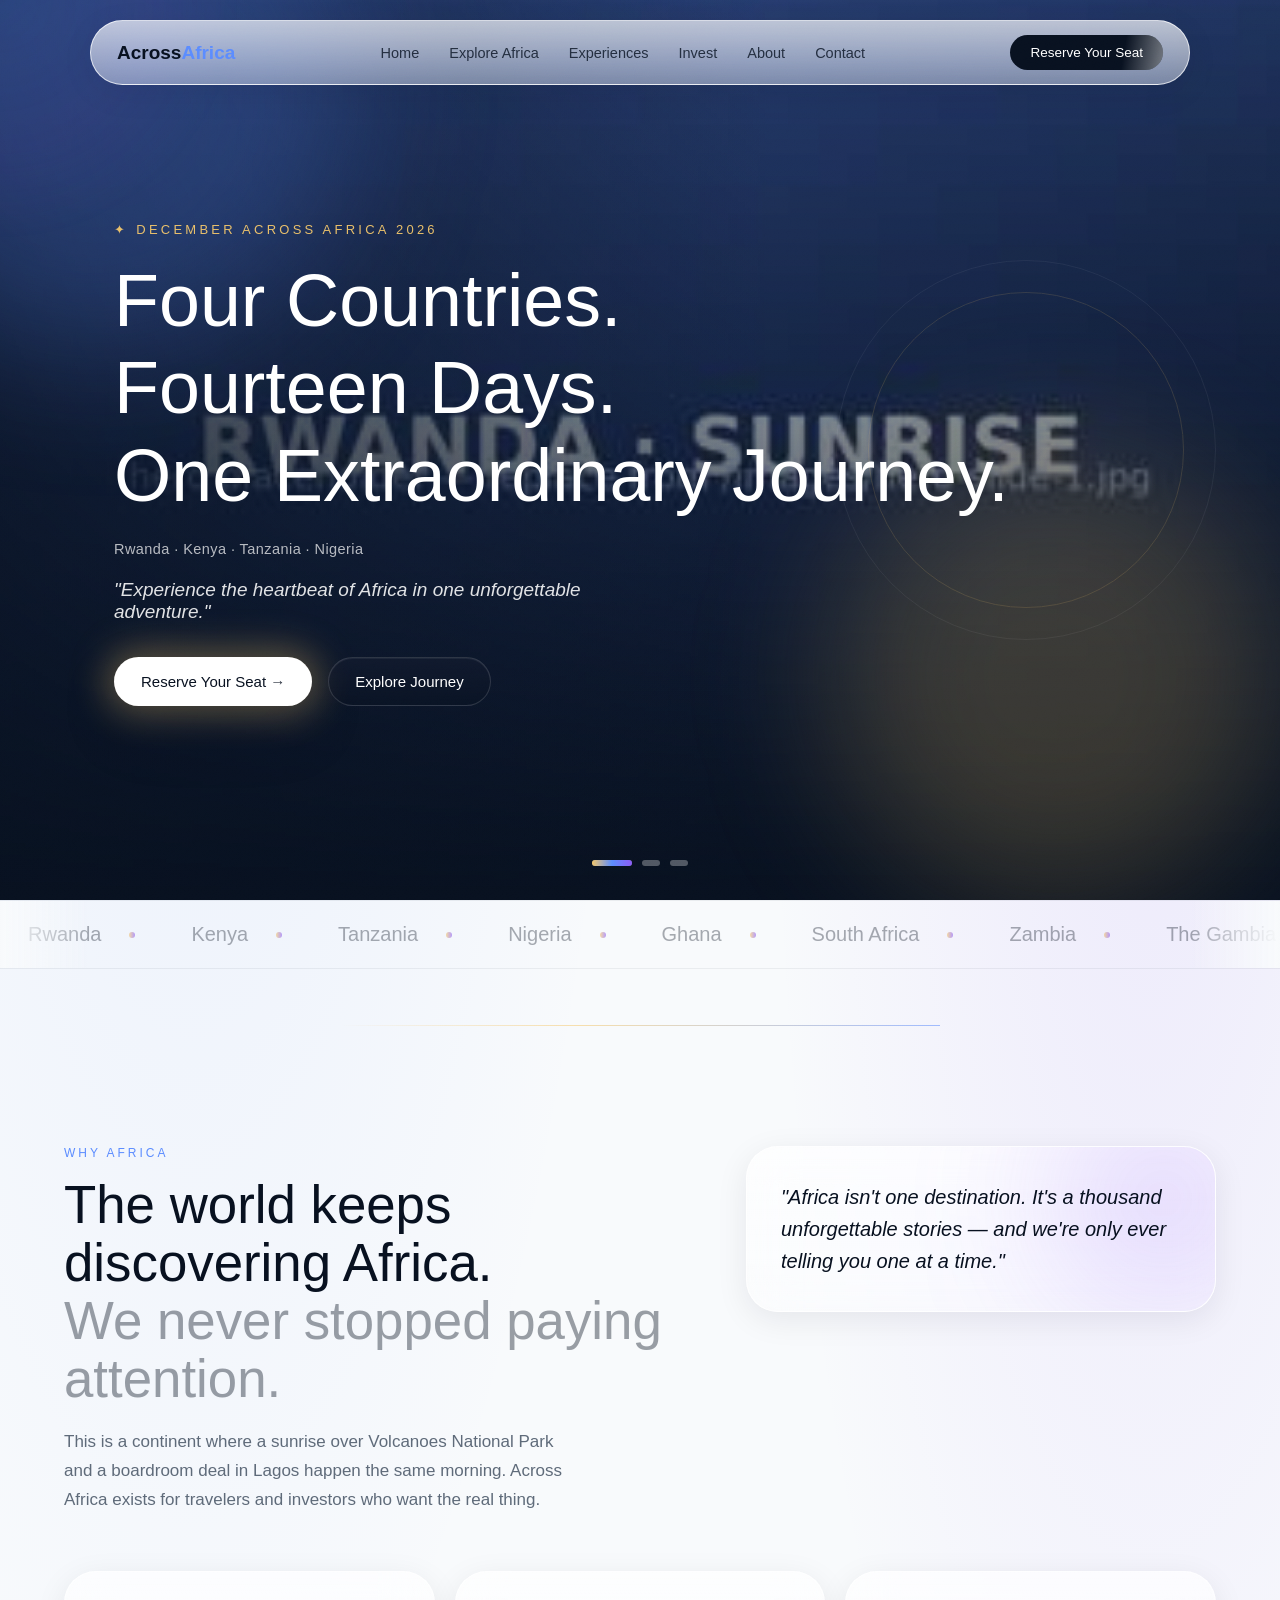
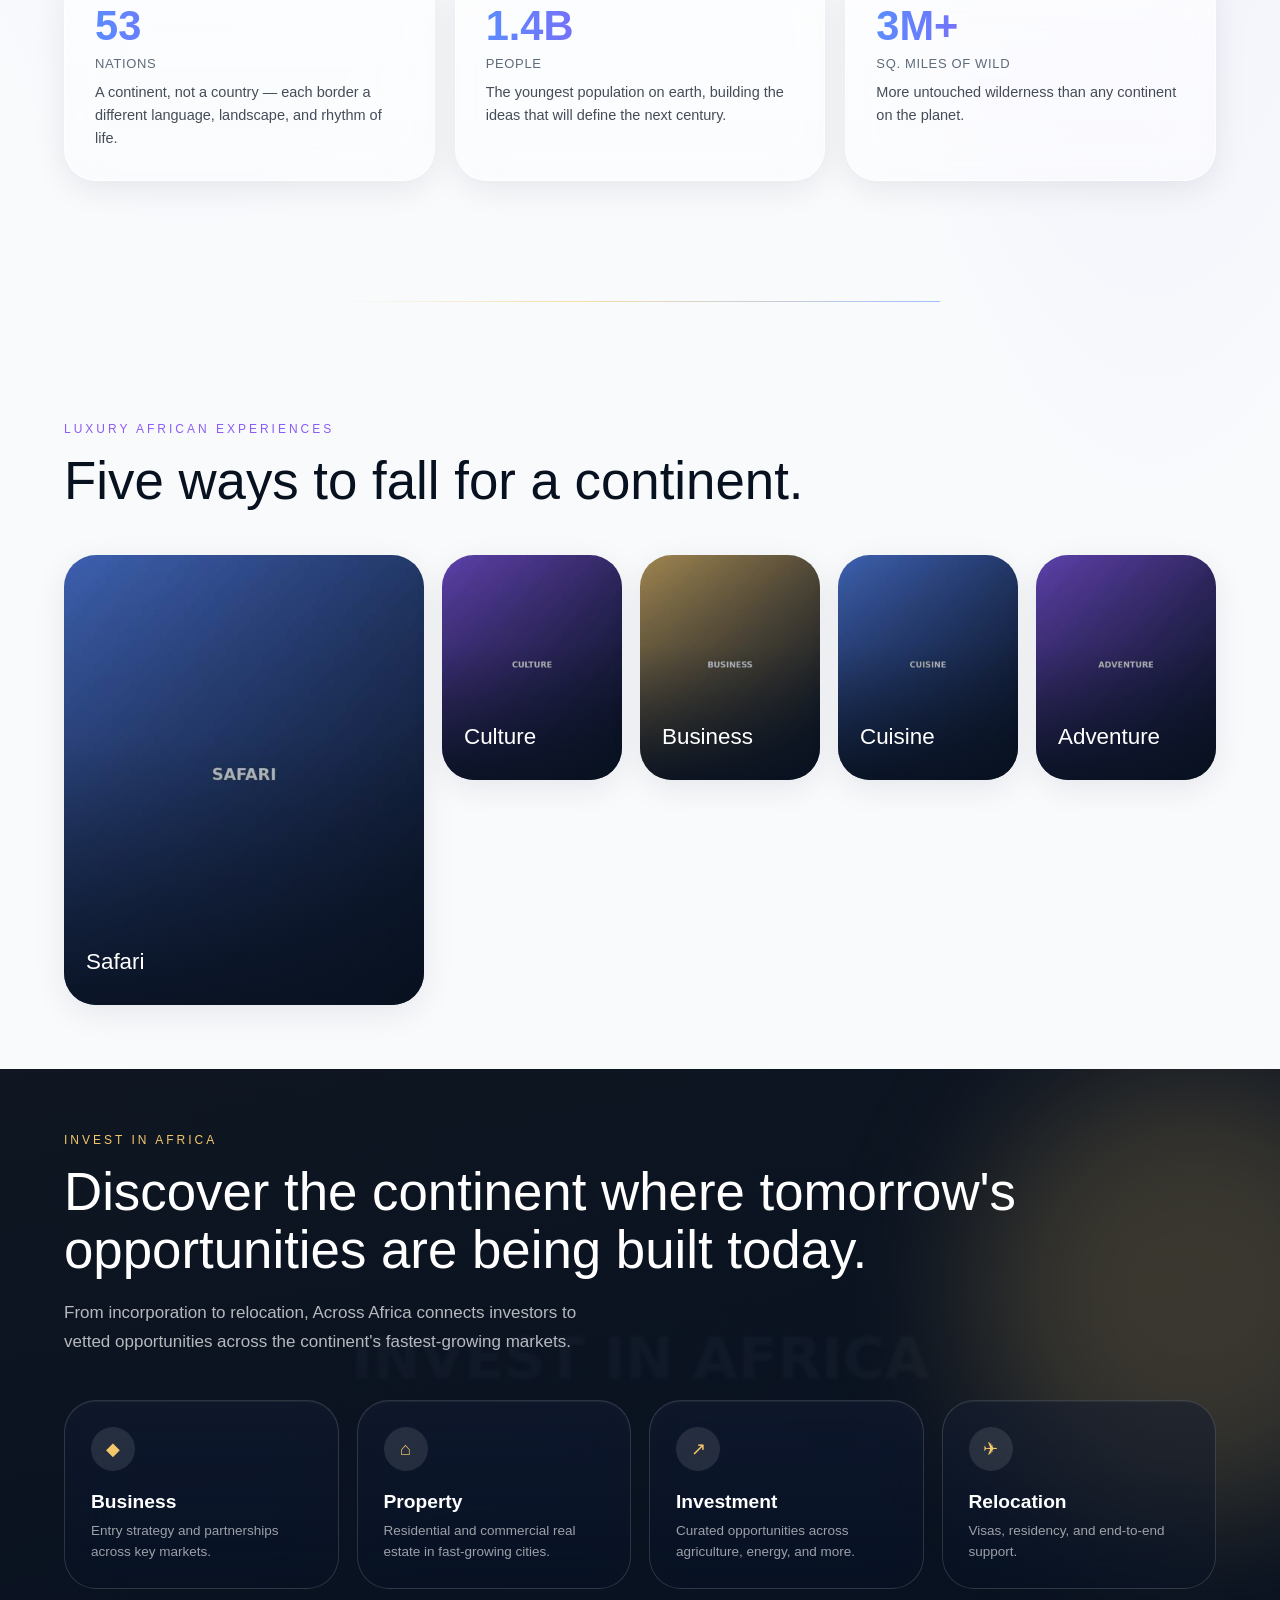
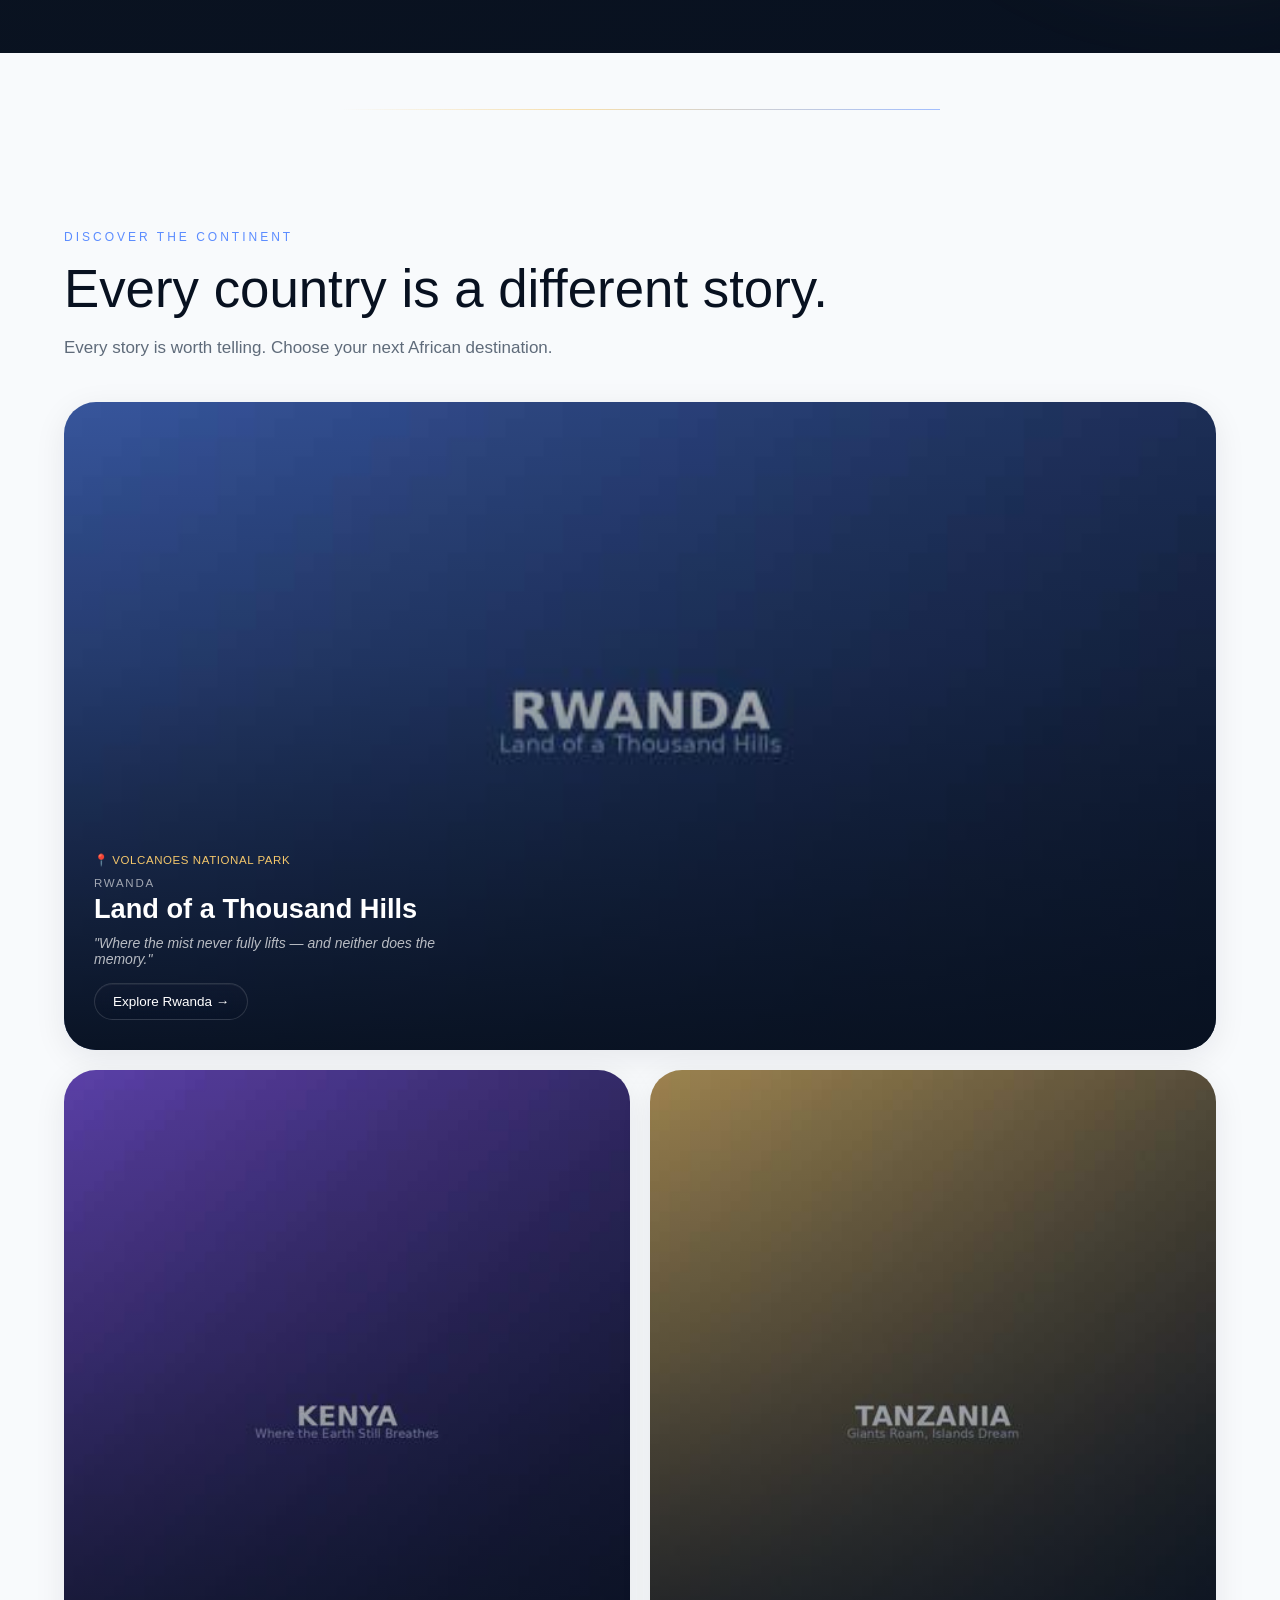
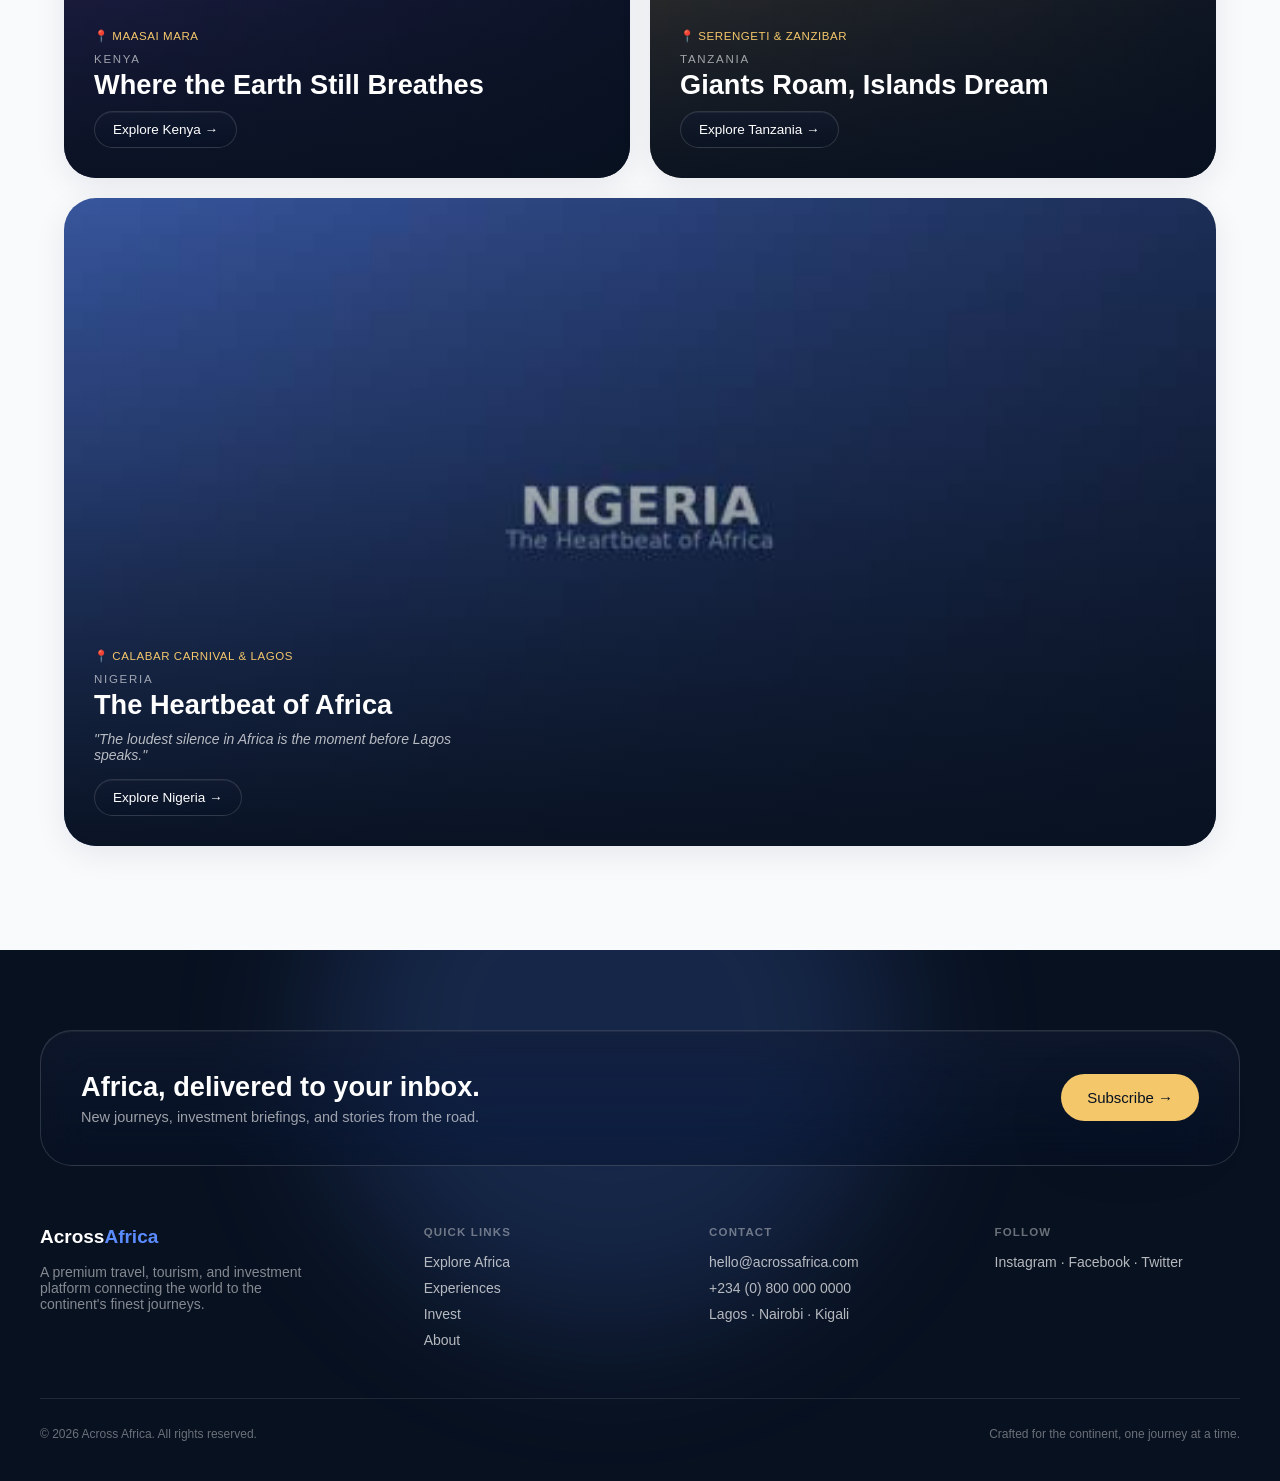
<file: indesx.html>
<!DOCTYPE html>
<html lang="en">
<head>
<meta charset="UTF-8" />
<meta name="viewport" content="width=device-width, initial-scale=1.0" />
<title>Across Africa — Preview</title>
<link rel="stylesheet" href="https://api.fontshare.com/v2/css?f[]=clash-display@500,600,700&f[]=satoshi@400,500,600&f[]=general-sans@400,500,600&display=swap">
<style>
  :root{
    --bg:#F8FAFC; --bg-soft:#F4F7FB; --white:#FFFFFF;
    --primary:#5B8CFF; --secondary:#8B5CF6; --gold:#F4C76B;
    --ink:#081120; --ink-muted:#5F6B7A;
    --font-display:'Clash Display','General Sans',sans-serif;
    --font-body:'Satoshi',sans-serif;
    --font-utility:'General Sans',sans-serif;
  }
  *{box-sizing:border-box; margin:0; padding:0;}
  html{scroll-behavior:smooth;}
  body{
    font-family:var(--font-body);
    background:
      radial-gradient(60% 50% at 15% 0%, rgba(91,140,255,0.10), transparent 60%),
      radial-gradient(50% 40% at 90% 10%, rgba(139,92,246,0.10), transparent 60%),
      var(--bg);
    color:var(--ink);
    overflow-x:hidden;
  }
  a{text-decoration:none; color:inherit;}
  img{display:block; max-width:100%;}
  .wrap{max-width:1200px; margin:0 auto; padding:0 24px;}

  /* glass — softened, layered highlight */
  .glass{background:linear-gradient(180deg, rgba(255,255,255,0.7), rgba(255,255,255,0.42)); backdrop-filter:blur(24px) saturate(140%); -webkit-backdrop-filter:blur(24px) saturate(140%); border:1px solid rgba(255,255,255,0.7); box-shadow:inset 0 1px 0 rgba(255,255,255,0.5);}
  .glass-dark{background:linear-gradient(180deg, rgba(20,28,48,0.55), rgba(8,17,32,0.42)); backdrop-filter:blur(24px) saturate(140%); -webkit-backdrop-filter:blur(24px) saturate(140%); border:1px solid rgba(255,255,255,0.14); box-shadow:inset 0 1px 0 rgba(255,255,255,0.06);}
  .shadow-glass{box-shadow:0 8px 32px rgba(8,17,32,0.08);}
  .shadow-glass-lg{box-shadow:0 24px 64px rgba(8,17,32,0.14);}

  .blob{position:absolute; border-radius:9999px; filter:blur(70px); pointer-events:none; z-index:0;}

  /* horizon thread */
  .thread-wrap{display:flex; justify-content:center; padding:56px 0; position:relative; z-index:1;}
  .thread{width:60%; max-width:600px; height:1px; background:linear-gradient(90deg,transparent 0%, var(--gold) 20%, var(--primary) 50%, var(--secondary) 80%, transparent 100%); background-size:200% 100%; opacity:0.55; animation:sweep 6s linear infinite;}
  @keyframes sweep{0%{background-position:0% 50%;}100%{background-position:200% 50%;}}

  /* ---- futuristic layer: grain, cursor glow, gradient border, shimmer ---- */
  .grain{position:fixed; inset:0; z-index:80; pointer-events:none; opacity:0.035; mix-blend-mode:overlay;
    background-image:url("data:image/svg+xml,%3Csvg xmlns='http://www.w3.org/2000/svg' width='120' height='120'%3E%3Cfilter id='n'%3E%3CfeTurbulence type='fractalNoise' baseFrequency='0.9' numOctaves='2' stitchTiles='stitch'/%3E%3C/filter%3E%3Crect width='100%25' height='100%25' filter='url(%23n)'/%3E%3C/svg%3E");}
  .cursor-glow{position:fixed; top:0; left:0; width:480px; height:480px; border-radius:9999px; pointer-events:none; z-index:1;
    transform:translate(-50%,-50%); background:radial-gradient(circle, rgba(91,140,255,0.12) 0%, rgba(139,92,246,0.07) 45%, transparent 70%); filter:blur(6px); will-change:transform;}
  .scroll-progress{position:fixed; top:0; left:0; height:3px; width:0%; z-index:90; background:linear-gradient(90deg,var(--gold),var(--primary),var(--secondary));}

  .gradient-border{position:relative;}
  .gradient-border::before{content:''; position:absolute; inset:0; border-radius:inherit; padding:1px;
    background:linear-gradient(135deg, rgba(244,199,107,0.65), rgba(91,140,255,0.35), rgba(139,92,246,0.55));
    -webkit-mask:linear-gradient(#fff 0 0) content-box, linear-gradient(#fff 0 0); -webkit-mask-composite:xor; mask-composite:exclude;
    pointer-events:none; opacity:0; transition:opacity .5s ease;}
  .gradient-border:hover::before{opacity:1;}

  .btn-shimmer{position:relative; overflow:hidden;}
  .btn-shimmer::after{content:''; position:absolute; inset:0; background:linear-gradient(100deg, transparent 30%, rgba(255,255,255,0.6) 45%, transparent 60%);
    background-size:250% 100%; animation:shimmer 3.2s ease-in-out infinite;}
  @keyframes shimmer{0%{background-position:-150% 0;}100%{background-position:150% 0;}}

  @keyframes glowPulse{0%,100%{opacity:.55; transform:scale(1);} 50%{opacity:1; transform:scale(1.08);}}
  .glow-pulse{animation:glowPulse 3s ease-in-out infinite;}

  @keyframes spinSlow{from{transform:rotate(0deg);} to{transform:rotate(360deg);}}
  .spin-slow{animation:spinSlow 10s linear infinite;}

  .tilt{transition:transform .15s ease-out; transform-style:preserve-3d; will-change:transform;}

  /* marquee */
  .marquee-wrap{position:relative; overflow:hidden; padding:22px 0; border-top:1px solid rgba(8,17,32,0.06); border-bottom:1px solid rgba(8,17,32,0.06);}
  .marquee-wrap::before, .marquee-wrap::after{content:''; position:absolute; top:0; bottom:0; width:90px; z-index:2;}
  .marquee-wrap::before{left:0; background:linear-gradient(90deg,var(--bg),transparent);}
  .marquee-wrap::after{right:0; background:linear-gradient(270deg,var(--bg),transparent);}
  .marquee-track{display:flex; width:max-content; animation:marqueeScroll 28s linear infinite;}
  .marquee-track:hover{animation-play-state:paused;}
  .marquee-item{display:flex; align-items:center; flex-shrink:0; padding:0 28px; font-family:var(--font-display); font-size:20px; color:rgba(8,17,32,0.35); white-space:nowrap;}
  .marquee-item .dot{margin-left:28px; width:6px; height:6px; border-radius:999px; background:linear-gradient(90deg,var(--gold),var(--secondary)); opacity:.6;}
  @keyframes marqueeScroll{from{transform:translateX(0);} to{transform:translateX(-50%);}}

  /* nav */
  header{position:fixed; top:20px; left:0; right:0; z-index:50; display:flex; justify-content:center; padding:0 16px;}
  nav{width:100%; max-width:1100px; border-radius:999px; padding:14px 26px; display:flex; align-items:center; justify-content:space-between;}
  .logo{font-family:var(--font-display); font-weight:600; font-size:19px;}
  .logo span{color:var(--primary);}
  .nav-links{display:flex; gap:30px; font-family:var(--font-utility); font-size:14.5px; color:rgba(8,17,32,0.8); list-style:none;}
  .nav-links a{position:relative; padding:4px 0;}
  .nav-links a::after{content:'';position:absolute;left:0;bottom:-1px;height:1px;width:0;background:linear-gradient(90deg,var(--primary),var(--secondary),var(--gold));transition:width .3s;}
  .nav-links a:hover::after{width:100%;}
  .nav-cta{background:var(--ink); color:#fff; font-family:var(--font-utility); font-size:13.5px; padding:10px 20px; border-radius:999px;}
  @media(max-width:880px){ .nav-links, .nav-cta{display:none;} }

  /* hero */
  .hero{position:relative; height:100svh; min-height:640px; width:100%; overflow:hidden; background:var(--ink);}
  .hero-slide{position:absolute; inset:0; opacity:0; transition:opacity 1.4s ease;}
  .hero-slide.active{opacity:1;}
  .hero-bg{position:absolute; inset:0; background-size:cover; background-position:center; transform:scale(1); animation:zoom 9s ease-out forwards;}
  @keyframes zoom{from{transform:scale(1);} to{transform:scale(1.12);}}
  .hero-overlay{position:absolute; inset:0; background:linear-gradient(to top, var(--ink) 0%, rgba(8,17,32,0.5) 55%, rgba(8,17,32,0.2) 100%);}
  .hero-overlay2{position:absolute; inset:0; background:linear-gradient(to right, rgba(8,17,32,0.7), transparent 60%);}
  .hero-content{position:relative; z-index:5; height:100%; max-width:1100px; margin:0 auto; padding:0 24px 130px; display:flex; flex-direction:column; justify-content:flex-end;}
  .eyebrow{font-family:var(--font-utility); font-size:13px; letter-spacing:.25em; text-transform:uppercase; color:var(--gold); margin-bottom:20px; opacity:0.95; display:inline-flex; align-items:center; gap:8px;}
  .headline{font-family:var(--font-display); font-weight:500; color:#fff; font-size:clamp(2.1rem,6vw,4.6rem); line-height:1.08; margin-bottom:22px;}
  .headline .line{display:block; overflow:hidden; padding:4px 0;}
  .headline .w{display:inline-block; margin-right:.28em; opacity:0; transform:translateY(110%) rotate(4deg); animation:wordIn .85s cubic-bezier(.22,1,.36,1) forwards;}
  @keyframes wordIn{to{opacity:1; transform:translateY(0) rotate(0);}}
  .meta{font-family:var(--font-utility); color:rgba(255,255,255,0.7); font-size:14.5px; letter-spacing:.03em; margin-bottom:22px; opacity:0; animation:fadeUp .7s cubic-bezier(.22,1,.36,1) forwards; animation-delay:.85s;}
  .quote{font-style:italic; color:rgba(255,255,255,0.88); font-size:19px; max-width:520px; margin-bottom:34px; opacity:0; animation:fadeUp .7s cubic-bezier(.22,1,.36,1) forwards; animation-delay:1s;}
  @keyframes fadeUp{from{opacity:0; transform:translateY(18px);} to{opacity:1; transform:translateY(0);}}
  .cta-row{display:flex; gap:16px; flex-wrap:wrap; opacity:0; animation:fadeUp .7s cubic-bezier(.22,1,.36,1) forwards; animation-delay:1.15s;}
  .btn-wrap{position:relative; display:inline-block;}
  .btn-glow{position:absolute; inset:-8px; border-radius:999px; background:rgba(244,199,107,.35); filter:blur(18px); z-index:-1;}
  .btn-primary{background:#fff; color:var(--ink); font-family:var(--font-utility); font-size:15px; padding:15px 26px; border-radius:999px; display:inline-flex; align-items:center; gap:8px; box-shadow:0 24px 64px rgba(8,17,32,0.14); transition:box-shadow .3s, transform .2s;}
  .btn-primary:hover{box-shadow:0 0 40px rgba(244,199,107,0.45);}
  .btn-secondary{color:#fff; font-family:var(--font-utility); font-size:15px; padding:15px 26px; border-radius:999px; transition:transform .2s;}
  .magnetic{transition:transform .15s ease-out;}
  .hero-ring{position:absolute; top:50%; right:64px; transform:translateY(-50%); width:380px; height:380px; opacity:.14; pointer-events:none; z-index:2;}
  .hero-ring .ring-outer{position:absolute; inset:0; border-radius:999px; border:1px solid rgba(255,255,255,.4);}
  .hero-ring .ring-inner{position:absolute; inset:32px; border-radius:999px; border:1px solid var(--gold);}
  @media(max-width:1000px){.hero-ring{display:none;}}

  .dots{position:absolute; z-index:5; bottom:34px; left:0; right:0; display:flex; justify-content:center; gap:10px;}
  .dot{height:6px; border-radius:999px; background:rgba(255,255,255,0.3); width:18px; cursor:pointer; overflow:hidden; position:relative; transition:width .3s;}
  .dot.active{width:40px;}
  .dot.active::after{content:'';position:absolute;inset:0;background:linear-gradient(90deg,var(--gold),var(--primary),var(--secondary)); animation:fillbar 6s linear;}
  @keyframes fillbar{from{transform:scaleX(0);}to{transform:scaleX(1);}}
  .dot.active::after{transform-origin:left;}

  /* sections */
  section{position:relative; padding:64px 0;}
  .section-tag{font-family:var(--font-utility); font-size:12px; letter-spacing:.25em; text-transform:uppercase; margin-bottom:16px; display:block;}
  h2.section-title{font-family:var(--font-display); font-weight:500; font-size:clamp(2rem,4.2vw,3.3rem); line-height:1.1; margin-bottom:20px;}

  .why-grid{display:grid; grid-template-columns:1.4fr 1fr; gap:24px; align-items:start; position:relative; z-index:1;}
  .why-copy p{color:var(--ink-muted); font-size:17px; line-height:1.7; max-width:520px;}
  .quote-card{border-radius:32px; padding:34px; position:relative; overflow:hidden;}
  .quote-card p{font-style:italic; font-size:20px; line-height:1.6; position:relative; z-index:1;}
  .pillars{display:grid; grid-template-columns:repeat(3,1fr); gap:20px; margin-top:56px;}
  .pillar{border-radius:32px; padding:30px;}
  .pillar .stat{font-family:var(--font-display); font-weight:600; font-size:2.6rem; background:linear-gradient(90deg,var(--primary),var(--secondary),var(--gold)); -webkit-background-clip:text; background-clip:text; color:transparent;}
  .pillar .label{font-family:var(--font-utility); font-size:13px; text-transform:uppercase; letter-spacing:.05em; color:var(--ink-muted); margin:6px 0 10px;}
  .pillar p.copy{font-size:14.5px; color:rgba(8,17,32,0.75); line-height:1.6;}

  .exp-grid{display:grid; grid-template-columns:2fr 1fr 1fr 1fr 1fr; gap:18px;}
  .exp-card{position:relative; border-radius:32px; overflow:hidden; aspect-ratio:4/5; box-shadow:0 8px 32px rgba(8,17,32,0.08); transition:box-shadow .4s;}
  .exp-card:hover{box-shadow:0 24px 64px rgba(8,17,32,0.14);}
  .exp-bg{position:absolute; inset:0; background-size:cover; background-position:center; transition:transform .7s ease;}
  .exp-card:hover .exp-bg{transform:scale(1.1);}
  .exp-overlay{position:absolute; inset:0; background:linear-gradient(to top, rgba(8,17,32,0.92), rgba(8,17,32,0.2) 60%, transparent);}
  .exp-text{position:absolute; inset:0; display:flex; flex-direction:column; justify-content:flex-end; padding:22px; z-index:2;}
  .exp-text h3{font-family:var(--font-display); font-weight:500; color:#fff; font-size:1.4rem;}
  .exp-text p{color:rgba(255,255,255,0.7); font-size:13px; margin-top:8px; line-height:1.5; max-height:0; opacity:0; overflow:hidden; transition:all .4s;}
  .exp-card:hover .exp-text p{max-height:80px; opacity:1;}

  .invest{background:var(--ink); overflow:hidden;}
  .invest-bg{position:absolute; inset:0; background-size:cover; background-position:center; opacity:0.35;}
  .invest-overlay{position:absolute; inset:0; background:linear-gradient(to bottom, rgba(8,17,32,0.85), rgba(8,17,32,0.95));}
  .invest-inner{position:relative; z-index:2;}
  .invest h2, .invest .section-tag{color:#fff;}
  .invest .section-tag{color:var(--gold);}
  .invest p.lead{color:rgba(255,255,255,0.7); font-size:17px; line-height:1.7; max-width:520px; margin-bottom:44px;}
  .invest-grid{display:grid; grid-template-columns:repeat(4,1fr); gap:18px;}
  .invest-card{border-radius:32px; padding:26px; transition:background .3s;}
  .invest-card:hover{background:rgba(255,255,255,0.1);}
  .invest-card h3{font-family:var(--font-display); color:#fff; font-size:1.2rem; margin:20px 0 8px;}
  .invest-card p{color:rgba(255,255,255,0.6); font-size:13.5px; line-height:1.5;}
  .invest-icon{width:44px; height:44px; border-radius:999px; background:rgba(255,255,255,0.1); color:var(--gold); display:flex; align-items:center; justify-content:center; font-size:18px;}

  .dest-grid{display:grid; grid-template-columns:1fr 1fr; gap:20px;}
  .dest-card{position:relative; border-radius:32px; overflow:hidden; box-shadow:0 8px 32px rgba(8,17,32,0.08); transition:box-shadow .4s;}
  .dest-card:hover{box-shadow:0 24px 64px rgba(8,17,32,0.14);}
  .dest-card.large{grid-column:span 2; aspect-ratio:16/9;}
  .dest-card.small{aspect-ratio:4/5;}
  .dest-bg{position:absolute; inset:0; background-size:cover; background-position:center; transition:transform 1.2s ease;}
  .dest-card:hover .dest-bg{transform:scale(1.1);}
  .dest-overlay{position:absolute; inset:0; background:linear-gradient(to top, rgba(8,17,32,0.95), rgba(8,17,32,0.3) 60%, transparent);}
  .dest-text{position:absolute; inset:0; z-index:2; display:flex; flex-direction:column; justify-content:flex-end; padding:30px;}
  .loc-tag{font-family:var(--font-utility); font-size:11.5px; text-transform:uppercase; letter-spacing:.05em; color:var(--gold); margin-bottom:10px;}
  .dest-country{font-family:var(--font-utility); font-size:11.5px; text-transform:uppercase; letter-spacing:.15em; color:rgba(255,255,255,0.6);}
  .dest-title{font-family:var(--font-display); color:#fff; font-size:1.7rem; margin:4px 0 10px;}
  .dest-quote{font-style:italic; color:rgba(255,255,255,0.7); font-size:14px; margin-bottom:16px; max-width:400px;}
  .dest-cta{display:inline-flex; align-items:center; gap:8px; color:#fff; font-family:var(--font-utility); font-size:13.5px; padding:10px 18px; border-radius:999px; width:fit-content;}

  footer{position:relative; background:var(--ink); margin-top:40px; overflow:hidden;}
  .footer-inner{position:relative; z-index:2; padding:80px 0 40px;}
  .newsletter{border-radius:32px; padding:40px; display:flex; flex-wrap:wrap; justify-content:space-between; align-items:center; gap:24px; margin-bottom:60px;}
  .newsletter h3{font-family:var(--font-display); color:#fff; font-size:1.7rem; margin-bottom:6px;}
  .newsletter p{color:rgba(255,255,255,0.6); font-size:14.5px;}
  .footer-cols{display:grid; grid-template-columns:1.4fr 1fr 1fr 1fr; gap:40px; margin-bottom:50px;}
  .footer-cols h4{font-family:var(--font-utility); font-size:11.5px; text-transform:uppercase; letter-spacing:.1em; color:rgba(255,255,255,0.4); margin-bottom:16px;}
  .footer-cols ul{list-style:none; color:rgba(255,255,255,0.7); font-size:14px; display:flex; flex-direction:column; gap:10px;}
  .footer-bottom{border-top:1px solid rgba(255,255,255,0.1); padding-top:28px; display:flex; justify-content:space-between; color:rgba(255,255,255,0.4); font-size:12px; flex-wrap:wrap; gap:10px;}

  @media(max-width:900px){
    .why-grid{grid-template-columns:1fr;}
    .pillars{grid-template-columns:1fr;}
    .exp-grid{grid-template-columns:1fr 1fr;}
    .invest-grid{grid-template-columns:1fr 1fr;}
    .dest-grid{grid-template-columns:1fr;}
    .dest-card.large{grid-column:span 1;}
    .footer-cols{grid-template-columns:1fr 1fr;}
  }
</style>
</head>
<body>

<div class="grain"></div>
<div class="cursor-glow" id="cursorGlow"></div>
<div class="scroll-progress" id="scrollProgress"></div>

<header>
  <nav class="glass shadow-glass">
    <a class="logo" href="#">Across<span>Africa</span></a>
    <ul class="nav-links">
      <li><a href="#">Home</a></li>
      <li><a href="#explore">Explore Africa</a></li>
      <li><a href="#experiences">Experiences</a></li>
      <li><a href="#invest">Invest</a></li>
      <li><a href="#why">About</a></li>
      <li><a href="#foot">Contact</a></li>
    </ul>
    <a class="nav-cta btn-shimmer" href="#" style="position:relative;">Reserve Your Seat</a>
  </nav>
</header>

<section class="hero" id="hero">
  <div class="hero-slide active" data-slide="0">
    <div class="hero-bg" style="background-image:url('[data-uri]')"></div>
    <div class="hero-overlay"></div><div class="hero-overlay2"></div>
  </div>
  <div class="hero-slide" data-slide="1">
    <div class="hero-bg" style="background-image:url('[data-uri]')"></div>
    <div class="hero-overlay"></div><div class="hero-overlay2"></div>
  </div>
  <div class="hero-slide" data-slide="2">
    <div class="hero-bg" style="background-image:url('[data-uri]')"></div>
    <div class="hero-overlay"></div><div class="hero-overlay2"></div>
  </div>

  <div class="blob" style="width:32rem;height:32rem;background:rgba(91,140,255,0.25);top:-160px;left:-160px;"></div>
  <div class="blob" style="width:28rem;height:28rem;background:rgba(244,199,107,0.2);bottom:0;right:0;"></div>

  <div class="hero-ring">
    <div class="ring-outer spin-slow"></div>
    <div class="ring-inner"></div>
  </div>

  <div class="hero-content">
    <div id="heroText0">
      <span class="eyebrow"><span class="spark glow-pulse">✦</span> December Across Africa 2026</span>
      <h1 class="headline">
        <span class="line"><span class="w" style="animation-delay:.15s">Four</span><span class="w" style="animation-delay:.2s">Countries.</span></span>
        <span class="line"><span class="w" style="animation-delay:.33s">Fourteen</span><span class="w" style="animation-delay:.38s">Days.</span></span>
        <span class="line"><span class="w" style="animation-delay:.51s">One</span><span class="w" style="animation-delay:.56s">Extraordinary</span><span class="w" style="animation-delay:.61s">Journey.</span></span>
      </h1>
      <p class="meta">Rwanda · Kenya · Tanzania · Nigeria</p>
      <p class="quote">"Experience the heartbeat of Africa in one unforgettable adventure."</p>
      <div class="cta-row">
        <div class="btn-wrap magnetic"><div class="btn-glow glow-pulse"></div><a class="btn-primary glass btn-shimmer magnetic" href="#">Reserve Your Seat →</a></div>
        <a class="btn-secondary glass-dark magnetic" href="#">Explore Journey</a>
      </div>
    </div>
    <div id="heroText1" style="display:none">
      <span class="eyebrow"><span class="spark glow-pulse">✦</span> Luxury African Experiences</span>
      <h1 class="headline">
        <span class="line"><span class="w" style="animation-delay:.15s">Safari.</span></span>
        <span class="line"><span class="w" style="animation-delay:.33s">Culture.</span></span>
        <span class="line"><span class="w" style="animation-delay:.51s">Business.</span><span class="w" style="animation-delay:.56s">Cuisine.</span><span class="w" style="animation-delay:.61s">Adventure.</span></span>
      </h1>
      <p class="quote">"Africa isn't one destination. It's a thousand unforgettable stories."</p>
      <div class="cta-row"><div class="btn-wrap magnetic"><div class="btn-glow glow-pulse"></div><a class="btn-primary btn-shimmer magnetic" href="#">Discover Experiences →</a></div></div>
    </div>
    <div id="heroText2" style="display:none">
      <span class="eyebrow"><span class="spark glow-pulse">✦</span> Invest in Africa</span>
      <h1 class="headline">
        <span class="line"><span class="w" style="animation-delay:.15s">Where</span><span class="w" style="animation-delay:.2s">Tomorrow's</span></span>
        <span class="line"><span class="w" style="animation-delay:.33s">Opportunities</span></span>
        <span class="line"><span class="w" style="animation-delay:.51s">Are</span><span class="w" style="animation-delay:.56s">Built</span><span class="w" style="animation-delay:.61s">Today.</span></span>
      </h1>
      <p class="meta">Business · Property · Investment · Relocation</p>
      <p class="quote">"Discover the continent where tomorrow's opportunities are being built today."</p>
      <div class="cta-row"><div class="btn-wrap magnetic"><div class="btn-glow glow-pulse"></div><a class="btn-primary btn-shimmer magnetic" href="#">Explore Opportunities →</a></div></div>
    </div>
  </div>

  <div class="dots">
    <div class="dot active" data-dot="0"></div>
    <div class="dot" data-dot="1"></div>
    <div class="dot" data-dot="2"></div>
  </div>
</section>

<div class="marquee-wrap">
  <div class="marquee-track" id="marqueeTrack"></div>
</div>

<div class="thread-wrap"><div class="thread"></div></div>

<section id="why">
  <div class="wrap">
    <div class="why-grid">
      <div class="why-copy">
        <span class="section-tag" style="color:var(--primary)">Why Africa</span>
        <h2 class="section-title">The world keeps discovering Africa.<br><span style="color:rgba(8,17,32,0.4)">We never stopped paying attention.</span></h2>
        <p>This is a continent where a sunrise over Volcanoes National Park and a boardroom deal in Lagos happen the same morning. Across Africa exists for travelers and investors who want the real thing.</p>
      </div>
      <div class="quote-card glass shadow-glass">
        <div class="blob" style="width:14rem;height:14rem;background:rgba(139,92,246,0.2);top:-60px;right:-60px;"></div>
        <p>"Africa isn't one destination. It's a thousand unforgettable stories — and we're only ever telling you one at a time."</p>
      </div>
    </div>

    <div class="pillars">
      <div class="pillar glass gradient-border shadow-glass"><div class="stat" data-count="54" data-suffix="">0</div><div class="label">Nations</div><p class="copy">A continent, not a country — each border a different language, landscape, and rhythm of life.</p></div>
      <div class="pillar glass gradient-border shadow-glass"><div class="stat" data-count="1.4" data-suffix="B">0</div><div class="label">People</div><p class="copy">The youngest population on earth, building the ideas that will define the next century.</p></div>
      <div class="pillar glass gradient-border shadow-glass"><div class="stat" data-count="3" data-suffix="M+">0</div><div class="label">Sq. Miles of Wild</div><p class="copy">More untouched wilderness than any continent on the planet.</p></div>
    </div>
  </div>
</section>

<div class="thread-wrap"><div class="thread"></div></div>

<section id="experiences">
  <div class="wrap">
    <span class="section-tag" style="color:var(--secondary)">Luxury African Experiences</span>
    <h2 class="section-title" style="margin-bottom:44px;">Five ways to fall for a continent.</h2>
    <div class="exp-grid">
      <div class="exp-card tilt gradient-border"><div class="exp-bg" style="background-image:url('[data-uri]')"></div><div class="exp-overlay"></div><div class="exp-text"><h3>Safari</h3><p>Golden-hour game drives across the continent's great wild theatres.</p></div></div>
      <div class="exp-card tilt gradient-border"><div class="exp-bg" style="background-image:url('[data-uri]')"></div><div class="exp-overlay"></div><div class="exp-text"><h3>Culture</h3><p>Ceremonies and living heritage passed hand to hand.</p></div></div>
      <div class="exp-card tilt gradient-border"><div class="exp-bg" style="background-image:url('[data-uri]')"></div><div class="exp-overlay"></div><div class="exp-text"><h3>Business</h3><p>Boardrooms in Africa's fastest-moving hubs.</p></div></div>
      <div class="exp-card tilt gradient-border"><div class="exp-bg" style="background-image:url('[data-uri]')"></div><div class="exp-overlay"></div><div class="exp-text"><h3>Cuisine</h3><p>Spice markets and tasting tables.</p></div></div>
      <div class="exp-card tilt gradient-border"><div class="exp-bg" style="background-image:url('[data-uri]')"></div><div class="exp-overlay"></div><div class="exp-text"><h3>Adventure</h3><p>Cloud forest treks and whitewater.</p></div></div>
    </div>
  </div>
</section>

<section class="invest" id="invest">
  <div class="invest-bg" style="background-image:url('[data-uri]')"></div>
  <div class="invest-overlay"></div>
  <div class="blob" style="width:28rem;height:28rem;background:rgba(244,199,107,0.2);top:0;right:-140px;"></div>
  <div class="wrap invest-inner">
    <span class="section-tag">Invest in Africa</span>
    <h2 class="section-title">Discover the continent where tomorrow's opportunities are being built today.</h2>
    <p class="lead">From incorporation to relocation, Across Africa connects investors to vetted opportunities across the continent's fastest-growing markets.</p>
    <div class="invest-grid">
      <div class="invest-card glass-dark gradient-border"><div class="invest-icon">◆</div><h3>Business</h3><p>Entry strategy and partnerships across key markets.</p></div>
      <div class="invest-card glass-dark gradient-border"><div class="invest-icon">⌂</div><h3>Property</h3><p>Residential and commercial real estate in fast-growing cities.</p></div>
      <div class="invest-card glass-dark gradient-border"><div class="invest-icon">↗</div><h3>Investment</h3><p>Curated opportunities across agriculture, energy, and more.</p></div>
      <div class="invest-card glass-dark gradient-border"><div class="invest-icon">✈</div><h3>Relocation</h3><p>Visas, residency, and end-to-end support.</p></div>
    </div>
  </div>
</section>

<div class="thread-wrap"><div class="thread"></div></div>

<section id="explore">
  <div class="wrap">
    <span class="section-tag" style="color:var(--primary)">Discover the Continent</span>
    <h2 class="section-title">Every country is a different story.</h2>
    <p style="color:var(--ink-muted); font-size:17px; margin-bottom:44px;">Every story is worth telling. Choose your next African destination.</p>
    <div class="dest-grid">
      <div class="dest-card large tilt gradient-border">
        <div class="dest-bg" style="background-image:url('[data-uri]')"></div><div class="dest-overlay"></div>
        <div class="dest-text"><div class="loc-tag">📍 Volcanoes National Park</div><span class="dest-country">Rwanda</span><h3 class="dest-title">Land of a Thousand Hills</h3><p class="dest-quote">"Where the mist never fully lifts — and neither does the memory."</p><a class="dest-cta glass-dark">Explore Rwanda →</a></div>
      </div>
      <div class="dest-card small tilt gradient-border">
        <div class="dest-bg" style="background-image:url('[data-uri]')"></div><div class="dest-overlay"></div>
        <div class="dest-text"><div class="loc-tag">📍 Maasai Mara</div><span class="dest-country">Kenya</span><h3 class="dest-title">Where the Earth Still Breathes</h3><a class="dest-cta glass-dark">Explore Kenya →</a></div>
      </div>
      <div class="dest-card small tilt gradient-border">
        <div class="dest-bg" style="background-image:url('[data-uri]')"></div><div class="dest-overlay"></div>
        <div class="dest-text"><div class="loc-tag">📍 Serengeti & Zanzibar</div><span class="dest-country">Tanzania</span><h3 class="dest-title">Giants Roam, Islands Dream</h3><a class="dest-cta glass-dark">Explore Tanzania →</a></div>
      </div>
      <div class="dest-card large tilt gradient-border">
        <div class="dest-bg" style="background-image:url('[data-uri]')"></div><div class="dest-overlay"></div>
        <div class="dest-text"><div class="loc-tag">📍 Calabar Carnival & Lagos</div><span class="dest-country">Nigeria</span><h3 class="dest-title">The Heartbeat of Africa</h3><p class="dest-quote">"The loudest silence in Africa is the moment before Lagos speaks."</p><a class="dest-cta glass-dark">Explore Nigeria →</a></div>
      </div>
    </div>
  </div>
</section>

<footer id="foot">
  <div class="blob" style="width:36rem;height:36rem;background:rgba(91,140,255,0.18);top:-200px;left:25%;"></div>
  <div class="wrap footer-inner">
    <div class="newsletter glass-dark">
      <div><h3>Africa, delivered to your inbox.</h3><p>New journeys, investment briefings, and stories from the road.</p></div>
      <a class="btn-primary" style="background:var(--gold);" href="#">Subscribe →</a>
    </div>
    <div class="footer-cols">
      <div><span class="logo" style="color:#fff;">Across<span>Africa</span></span><p style="color:rgba(255,255,255,0.5); font-size:14px; margin-top:16px; max-width:280px;">A premium travel, tourism, and investment platform connecting the world to the continent's finest journeys.</p></div>
      <div><h4>Quick Links</h4><ul><li>Explore Africa</li><li>Experiences</li><li>Invest</li><li>About</li></ul></div>
      <div><h4>Contact</h4><ul><li>hello@acrossafrica.com</li><li>+234 (0) 800 000 0000</li><li>Lagos · Nairobi · Kigali</li></ul></div>
      <div><h4>Follow</h4><ul><li>Instagram · Facebook · Twitter</li></ul></div>
    </div>
    <div class="footer-bottom"><span>© 2026 Across Africa. All rights reserved.</span><span>Crafted for the continent, one journey at a time.</span></div>
  </div>
</footer>

<script>
  /* ---------- Hero slider ---------- */
  let current = 0;
  const slides = document.querySelectorAll('.hero-slide');
  const dots = document.querySelectorAll('.dot');
  const texts = [document.getElementById('heroText0'), document.getElementById('heroText1'), document.getElementById('heroText2')];

  function replayIn(container){
    // Restart the CSS "forwards" animations (words, eyebrow, meta, quote, buttons)
    // by toggling the classes that declare them — inline animation-delay values
    // on each word span are preserved since we never touch that property directly.
    const targets = container.querySelectorAll('.w, .meta, .quote, .cta-row, .spark');
    const classes = targets.length ? Array.from(targets).map(el => el.className) : [];
    targets.forEach(el => { el.style.animationName = 'none'; });
    void container.offsetWidth;
    targets.forEach(el => { el.style.animationName = ''; });
  }

  function goTo(i){
    slides[current].classList.remove('active');
    texts[current].style.display = 'none';
    dots[current].classList.remove('active');
    current = i;
    slides[current].classList.add('active');
    texts[current].style.display = 'block';
    dots[current].classList.add('active');
    slides[current].querySelector('.hero-bg').style.animation = 'none';
    void slides[current].offsetWidth;
    slides[current].querySelector('.hero-bg').style.animation = 'zoom 9s ease-out forwards';
    replayIn(texts[current]);
  }

  dots.forEach((d,i) => d.addEventListener('click', () => goTo(i)));
  setInterval(() => { goTo((current + 1) % slides.length); }, 6000);

  /* ---------- Country marquee ---------- */
  const COUNTRIES = ['Rwanda','Kenya','Tanzania','Nigeria','Ghana','South Africa','Zambia','The Gambia','Cameroon','Botswana'];
  const track = document.getElementById('marqueeTrack');
  if (track) {
    const list = [...COUNTRIES, ...COUNTRIES, ...COUNTRIES, ...COUNTRIES];
    track.innerHTML = list.map(c => `<span class="marquee-item">${c}<span class="dot"></span></span>`).join('');
  }

  /* ---------- Count-up stats ---------- */
  const stats = document.querySelectorAll('.stat[data-count]');
  const statObserver = new IntersectionObserver((entries) => {
    entries.forEach(entry => {
      if (!entry.isIntersecting) return;
      const el = entry.target;
      const value = parseFloat(el.dataset.count);
      const suffix = el.dataset.suffix || '';
      const isDecimal = value % 1 !== 0;
      const duration = 1600;
      let start = null;
      function step(ts){
        if (start === null) start = ts;
        const progress = Math.min((ts - start) / duration, 1);
        const eased = 1 - Math.pow(1 - progress, 3);
        const current = value * eased;
        el.textContent = (isDecimal ? current.toFixed(1) : Math.round(current)) + suffix;
        if (progress < 1) requestAnimationFrame(step);
      }
      requestAnimationFrame(step);
      statObserver.unobserve(el);
    });
  }, { threshold: 0.4 });
  stats.forEach(s => statObserver.observe(s));

  /* ---------- Scroll progress bar ---------- */
  const progressBar = document.getElementById('scrollProgress');
  function updateProgress(){
    const h = document.documentElement;
    const scrolled = (h.scrollTop) / (h.scrollHeight - h.clientHeight) * 100;
    if (progressBar) progressBar.style.width = scrolled + '%';
  }
  document.addEventListener('scroll', updateProgress, { passive: true });

  /* ---------- Cursor-follow glow (desktop only) ---------- */
  const glow = document.getElementById('cursorGlow');
  const isCoarse = window.matchMedia('(pointer: coarse)').matches;
  const prefersReduced = window.matchMedia('(prefers-reduced-motion: reduce)').matches;
  if (glow && !isCoarse && !prefersReduced) {
    let tx = 0, ty = 0, cx = 0, cy = 0;
    window.addEventListener('mousemove', e => { tx = e.clientX; ty = e.clientY; });
    function tick(){
      cx += (tx - cx) * 0.12;
      cy += (ty - cy) * 0.12;
      glow.style.transform = `translate(${cx}px, ${cy}px) translate(-50%, -50%)`;
      requestAnimationFrame(tick);
    }
    requestAnimationFrame(tick);
  } else if (glow) {
    glow.style.display = 'none';
  }

  /* ---------- Magnetic buttons ---------- */
  if (!isCoarse) {
    document.querySelectorAll('.magnetic').forEach(btn => {
      btn.addEventListener('mousemove', e => {
        const r = btn.getBoundingClientRect();
        const relX = e.clientX - r.left - r.width / 2;
        const relY = e.clientY - r.top - r.height / 2;
        btn.style.transform = `translate(${relX * 0.25}px, ${relY * 0.35}px)`;
      });
      btn.addEventListener('mouseleave', () => { btn.style.transform = 'translate(0,0)'; });
    });
  }

  /* ---------- 3D tilt cards ---------- */
  if (!isCoarse) {
    document.querySelectorAll('.tilt').forEach(card => {
      card.style.transformStyle = 'preserve-3d';
      card.addEventListener('mousemove', e => {
        const r = card.getBoundingClientRect();
        const px = (e.clientX - r.left) / r.width;
        const py = (e.clientY - r.top) / r.height;
        const rx = (py - 0.5) * -12;
        const ry = (px - 0.5) * 12;
        card.style.transform = `perspective(900px) rotateX(${rx}deg) rotateY(${ry}deg)`;
      });
      card.addEventListener('mouseleave', () => {
        card.style.transform = 'perspective(900px) rotateX(0) rotateY(0)';
      });
    });
  }
</script>

</body>
</html>
</file>
<file: calabar.css>
:root{
  --navy:#062b52;
  --deep:#061b36;
  --night:#031426;
  --blue:#12477e;
  --gold:#f1c541;
  --paper:#f8f9fb;
  --mist:#edf3f8;
  --ink:#102c45;
  --muted:#66788b;
  --line:#dce5ed;
  --white:#fff;
  --max:1240px;
}
*,*::before,*::after{box-sizing:border-box}
html{scroll-behavior:smooth;scroll-padding-top:95px}
body{margin:0;background:#fff;color:var(--ink);font-family:"DM Sans",sans-serif;overflow-x:hidden;-webkit-font-smoothing:antialiased}
body.menu-open,body.lightbox-open{overflow:hidden}
img,video{display:block;max-width:100%}
button,input,select{font:inherit}
button{cursor:pointer}
a{text-decoration:none;color:inherit}
h1,h2,h3,h4,p,figure{margin-top:0}
h1,h2,h3,h4{font-family:Manrope,sans-serif;letter-spacing:-.055em}
h2{font-size:clamp(2.2rem,4.6vw,4.8rem);line-height:1.12;margin-bottom:24px}
h3{line-height:1.2}
p{line-height:1.75}
em{font-style:normal;color:#cf9e24}
:focus-visible{outline:3px solid var(--gold);outline-offset:4px}
.container{width:min(var(--max),calc(100% - 44px));margin-inline:auto}
.section{padding:clamp(74px,9vw,130px) 0}
.eyebrow{display:block;font-size:11px;letter-spacing:.18em;font-weight:800;color:#a97c13;text-transform:uppercase;margin-bottom:20px}
.eyebrow-light{color:var(--gold)}
.section-heading{max-width:830px;margin-bottom:52px}
.section-heading p{font-size:clamp(15px,1.5vw,17px);color:var(--muted);max-width:690px}
.section-copy p{font-size:clamp(15px,1.5vw,18px);color:var(--muted)}
.small-note{font-size:12px!important;line-height:1.75!important;color:var(--muted);margin-top:20px}
.centered-note{text-align:center}
.split{display:grid;grid-template-columns:minmax(0,1fr) minmax(0,1fr);gap:clamp(32px,6vw,88px);align-items:center}
.button-row{display:flex;align-items:center;gap:13px;flex-wrap:wrap}
.btn{display:inline-flex;align-items:center;justify-content:center;min-height:49px;padding:14px 25px;border-radius:6px;border:1px solid transparent;font-size:13px;font-weight:800;line-height:1.4;text-align:center;transition:background .25s,transform .25s,border-color .25s}
.btn:hover{transform:translateY(-2px)}
.btn-gold{background:var(--gold);color:var(--deep)}
.btn-gold:hover{background:#ffdc78}
.btn-navy{background:var(--navy);color:white}
.btn-navy:hover{background:#13538e}
.btn-glass{border-color:#ffffff70;color:white;background:#ffffff13;backdrop-filter:blur(8px)}
.btn-glass:hover{background:#ffffff26}
.text-link{display:inline-block;padding:8px 0;border-bottom:1px solid currentColor;font-size:13px;font-weight:800;color:var(--blue);margin-top:12px}
.light-link{color:var(--gold)}
.skip-link{position:absolute;top:-100px;left:16px;background:var(--gold);padding:10px;z-index:9999}
.skip-link:focus{top:8px}

/* HEADER */

.sponsor-strip{background:var(--gold);color:var(--deep);display:flex;justify-content:center;gap:16px;flex-wrap:wrap;padding:9px 16px;text-align:center;font-size:10px;letter-spacing:.1em;font-weight:800}
.site-header{position:sticky;top:0;z-index:500;background:rgba(3,20,38,.97);box-shadow:0 8px 26px #001a332a}
.header-inner{display:flex;align-items:center;justify-content:space-between;gap:15px;min-height:82px}
.brand-rail{display:flex;align-items:center;gap:11px;flex-shrink:1;min-width:0}
.brand{display:flex;flex-direction:column;align-items:center;justify-content:center;gap:3px;flex-shrink:0}
.brand img{display:block;width:auto;height:auto;max-width:94px;max-height:42px;object-fit:contain}
.brand small{font-size:8px;color:var(--gold);font-weight:800;letter-spacing:.08em;white-space:nowrap}
.brand-bank img{max-width:94px}
.brand-okhma img{max-width:107px;max-height:39px}
.brand-africa img{max-width:82px}
.brand-separator{height:25px;width:1px;background:#ffffff40;flex-shrink:0}
.carnival-brands{display:flex;align-items:center;gap:6px;flex-shrink:0}
.carnival-brands img{max-width:49px;max-height:43px}
.desktop-nav{display:flex;align-items:center;gap:17px}
.desktop-nav a{font-size:12px;color:#dce8f2;font-weight:700;white-space:nowrap}
.desktop-nav a:hover{color:var(--gold)}
.header-actions{display:flex;align-items:center;gap:10px;flex-shrink:0}
.header-book{min-height:41px;padding:11px 15px;white-space:nowrap}
.menu-button{display:none;width:43px;height:43px;padding:10px;border:1px solid #ffffff45;background:transparent;border-radius:7px;align-items:center;justify-content:center;flex-direction:column;gap:5px}
.menu-button span{width:20px;height:2px;background:#fff;border-radius:2px;transition:transform .25s,opacity .25s}
.menu-button.active span:first-child{transform:translateY(7px) rotate(45deg)}
.menu-button.active span:nth-child(2){opacity:0}
.menu-button.active span:last-child{transform:translateY(-7px) rotate(-45deg)}
.mobile-menu{display:none}

/* HERO */

.hero{position:relative;isolation:isolate;min-height:min(850px,100svh);display:flex;align-items:center;overflow:hidden;color:white;background:#062b52 url("images/calabar-media-1.webp") center/cover no-repeat}
.hero-media,.hero-media video,.hero-shade{position:absolute;inset:0;width:100%;height:100%}
.hero-media{z-index:-2}
.hero-media video{object-fit:cover}
.hero-shade{z-index:-1;background:linear-gradient(90deg,#021425eF,#02182cb5 52%,#02182c45),linear-gradient(0deg,#041a3399,transparent 50%)}
.hero-inner{position:relative;padding-top:110px;padding-bottom:48px;width:min(var(--max),calc(100% - 44px))}
.hero-content{max-width:850px}
.hero h1{font-size:clamp(3.6rem,8.2vw,8.5rem);line-height:1;letter-spacing:-.075em;margin:22px 0 25px}
.hero h1 em{color:var(--gold)}
.hero-content>p{max-width:530px;color:#e1eaf3;font-size:clamp(15px,1.65vw,19px);margin-bottom:29px}
.sponsor-label{display:inline-flex;align-items:center;gap:8px;padding:10px 16px;border:1px solid #ffffff45;border-radius:40px;font-size:10px;letter-spacing:.08em;background:#ffffff0e;font-weight:700}
.sponsor-label strong{color:var(--gold)}
.hero-bottom{display:flex;align-items:center;justify-content:space-between;gap:14px;margin-top:80px;font-size:10px;letter-spacing:.12em;font-weight:800;color:#d3deea}
.sound-toggle{border:1px solid #ffffff50;border-radius:30px;background:#ffffff18;color:white;padding:10px 17px;font-size:11px;font-weight:700}

/* PHOTO PRESENTATION */

.photo-frame{position:relative;margin:0;min-height:470px;border-radius:15px;overflow:hidden;background:#d7e3ed}
.photo-frame img{position:absolute;width:100%;height:100%;inset:0;object-fit:cover;transition:transform .65s}
.photo-frame:hover img{transform:scale(1.04)}
.photo-frame figcaption{position:absolute;bottom:18px;left:18px;padding:10px 14px;border-radius:4px;background:#031426cb;color:white;font-weight:800;font-size:10px;letter-spacing:.12em}
.tall-photo{min-height:540px}
.theme-section{background:var(--paper)}
.featured-line{font-weight:800!important;color:var(--navy)!important;margin-top:22px}

/* STORY */

.story-section{background:var(--night);color:white}
.story-section .section-heading p,.story-copy p{color:#b9cbdd}
.story-section h2 em{color:var(--gold)}
.story-row{display:grid;grid-template-columns:1.12fr .88fr;align-items:center;gap:clamp(30px,6vw,86px);margin-bottom:105px}
.story-row:last-child{margin-bottom:0}
.story-reverse .story-photos{order:2}
.story-photos{display:grid;grid-template-columns:1fr .62fr;align-items:end;gap:12px}
.story-photo{border-radius:12px;overflow:hidden;background:#164061}
.story-photo img{width:100%;height:100%;object-fit:cover;transition:transform .65s}
.story-photo:hover img{transform:scale(1.05)}
.main-photo{height:460px}
.side-photo{height:330px;margin-bottom:-24px}
.chapter-label{display:block;font-size:11px;letter-spacing:.15em;font-weight:900;color:var(--gold)}
.story-copy h3{font-size:clamp(2rem,3.7vw,3.9rem);margin:18px 0}
.story-copy p{font-size:16px}

/* SPONSOR */

.sponsor-section{background:var(--gold)}
.sponsor-section .eyebrow,.sponsor-section h2{color:var(--deep)}
.sponsor-section .section-copy p{color:#25405a}
.sponsor-logo{max-width:190px;max-height:75px;width:auto;object-fit:contain;margin-bottom:23px}
.sponsor-photo{box-shadow:0 30px 60px #493a1230}

/* HOSPITALITY */

.hospitality-section{background:white}
.feature-list{list-style:none;padding:0;margin:24px 0}
.feature-list li{position:relative;border-bottom:1px solid var(--line);padding:11px 0 11px 22px;font-size:14px;line-height:1.55}
.feature-list li:before{content:"";position:absolute;left:0;top:19px;width:7px;height:7px;border-radius:50%;background:var(--gold)}

/* PACKAGES */

.packages-section{background:var(--mist)}
.package-grid{display:grid;grid-template-columns:repeat(4,minmax(0,1fr));gap:15px}
.package-card{display:flex;flex-direction:column;overflow:hidden;border:1px solid #dde7ee;background:white;border-radius:14px;box-shadow:0 12px 30px #0829430b;transition:transform .3s,box-shadow .3s}
.package-card:hover{transform:translateY(-5px);box-shadow:0 22px 45px #0829431b}
.package-image{position:relative;height:205px;background:var(--navy);overflow:hidden}
.package-image img{width:100%;height:100%;object-fit:cover;transition:transform .6s}
.package-card:hover .package-image img{transform:scale(1.06)}
.package-image span{position:absolute;left:15px;bottom:15px;background:#051c36d9;color:white;padding:9px 11px;font-size:10px;font-weight:800;letter-spacing:.07em}
.package-body{display:flex;flex-direction:column;flex:1;padding:24px 20px}
.package-number{font-size:10px;font-weight:900;color:#ac831c;letter-spacing:.13em}
.package-body h3{font-size:26px;margin:14px 0 10px}
.package-body>p{font-size:13px;color:var(--muted)}
.package-price{font-family:Manrope,sans-serif;font-size:25px;letter-spacing:-.05em;font-weight:800;color:var(--navy);padding-top:20px;margin:10px 0;border-top:1px solid var(--line)}
.package-price small{font-family:"DM Sans",sans-serif;font-weight:500;font-size:10px;letter-spacing:0;color:var(--muted)}
.package-body ul{font-size:12px;line-height:1.85;padding-left:18px;color:#52667a;margin:2px 0 24px}
.package-body .btn{width:100%;margin-top:auto}

/* JOURNEY */

.journey-section{background:var(--navy);color:white}
.journey-section h2 em{color:var(--gold)}
.journey-layout{display:grid;grid-template-columns:.9fr 1.1fr;gap:24px}
.journey-steps{display:flex;flex-direction:column;gap:9px}
.journey-step{display:flex;align-items:center;gap:17px;text-align:left;padding:18px 19px;border-radius:9px;background:#ffffff0a;color:white;border:1px solid #ffffff26;min-height:88px}
.journey-step.active{background:var(--gold);color:var(--deep);border-color:var(--gold)}
.journey-step>span:first-child{font-size:12px;font-weight:900;flex-shrink:0}
.journey-step>span:last-child{display:flex;flex-direction:column;gap:5px}
.journey-step strong{font-size:16px}
.journey-step small{font-size:12px;opacity:.8;line-height:1.5}
.journey-feature{position:relative;min-height:540px;display:flex;align-items:end;border-radius:13px;overflow:hidden;background:radial-gradient(circle at 70% 23%,#f1c5414a,transparent 44%),linear-gradient(145deg,#0c4b81,#031629)}
.journey-art{position:absolute;top:15%;right:7%;display:flex;flex-direction:column;text-align:right;color:#ffffff1d;pointer-events:none}
.journey-art span{font:800 clamp(30px,5vw,75px) Manrope,sans-serif;letter-spacing:-.07em}
.journey-art strong{font:800 clamp(85px,12vw,180px)/.95 Manrope,sans-serif;letter-spacing:-.09em}
.journey-copy{position:relative;z-index:1;padding:clamp(25px,4vw,50px)}
.journey-copy>span{color:var(--gold);letter-spacing:.15em;font-size:11px;font-weight:800}
.journey-copy h3{font-size:clamp(30px,4vw,52px);margin:15px 0}
.journey-copy p{color:#d5e4f2;max-width:490px;font-size:15px}

/* ATTRACTIONS */

.attractions-section{background:white}
.attraction-grid{display:grid;grid-template-columns:1fr 1fr;gap:20px}
.attraction-card{overflow:hidden;background:#fff;border:1px solid var(--line);border-radius:14px}
.attraction-visual{min-height:290px;display:flex;flex-direction:column;justify-content:flex-end;padding:clamp(27px,4vw,45px);background:linear-gradient(145deg,#073967,#11827e);color:white}
.kwa-card .attraction-visual{background:linear-gradient(145deg,#064645,#1b8462)}
.attraction-visual span{font-size:10px;letter-spacing:.16em;color:var(--gold);font-weight:900}
.attraction-visual h3{font-size:clamp(26px,3.4vw,43px);margin:20px 0 0}
.attraction-text{padding:28px}
.attraction-text p{font-size:14px;color:var(--muted);margin:0}
.attraction-note{display:flex;align-items:center;justify-content:space-between;gap:30px;margin-top:25px;padding:30px;background:var(--paper);border-left:4px solid var(--gold);border-radius:9px}
.attraction-note h3{font-size:20px}
.attraction-note p{font-size:13px;color:var(--muted);max-width:750px;margin-bottom:0}
.attraction-note .btn{flex-shrink:0}

/* LOGISTICS */

.logistics-section{background:var(--paper)}
.logistics-intro{margin-bottom:45px}
.logistics-grid{display:grid;grid-template-columns:repeat(4,minmax(0,1fr));gap:14px}
.logistics-grid article{background:white;border:1px solid var(--line);padding:26px 21px;border-radius:10px}
.logistics-grid article span{font-size:11px;color:#b28621;font-weight:900}
.logistics-grid h3{font-size:22px;margin:19px 0 8px}
.logistics-grid p{font-size:13px;color:var(--muted)}
.upgrade-panel{margin-top:38px;border:1px solid var(--line);background:white;border-radius:12px;overflow:hidden}
.upgrade-panel h3{padding:25px 24px 15px;font-size:23px;margin:0}
.upgrade-panel>div{display:flex;justify-content:space-between;gap:20px;padding:17px 24px;border-top:1px solid var(--line);font-size:13px}
.upgrade-panel strong{color:var(--navy);text-align:right}

/* INTERNATIONAL */

.international-section{background:white}
.international-intro{margin-bottom:40px}
.international-grid{display:grid;grid-template-columns:1fr 1fr;gap:20px}
.regional-card{padding:clamp(28px,4vw,55px);background:#e8f0f8;border-radius:13px}
.regional-card h3{font-size:clamp(25px,3vw,39px);margin:20px 0}
.regional-card p{font-size:14px;color:#496177}
.global-card{background:var(--navy);color:white}
.global-card p{color:#c7d9e9}

/* ARTIST */

.artist-section{background:#030c1b;color:white}
.artist-layout{display:grid;grid-template-columns:1.08fr .92fr;gap:45px;align-items:center}
.artist-section h2{font-size:clamp(30px,4vw,58px)}
.artist-name{font:800 clamp(65px,9vw,145px)/1 Manrope,sans-serif;color:var(--gold);letter-spacing:-.085em;margin:30px 0}
.artist-content p{color:#bdccdc;max-width:590px}
.artist-content .small-note{color:#9daec1}
.artist-image-wrap{position:relative;min-height:470px;border-radius:15px;overflow:hidden;display:flex;align-items:flex-end;justify-content:center;background:radial-gradient(circle at 50% 70%,#f1c54130,transparent 55%),linear-gradient(140deg,#10355c,#030c1b)}
.davido-image{position:relative;width:100%;max-width:560px;max-height:600px;height:auto;object-fit:contain;object-position:center bottom;filter:drop-shadow(0 20px 30px #0005)}

/* FULL WIDTH PHOTO */

.image-break{position:relative;isolation:isolate;min-height:560px;display:flex;align-items:end;color:white;overflow:hidden;background:var(--navy)}
.image-break>img,.image-break-shade{position:absolute;inset:0;width:100%;height:100%}
.image-break>img{object-fit:cover;z-index:-2}
.image-break-shade{z-index:-1;background:linear-gradient(0deg,#031426ec,#0314262b 75%)}
.image-break-content{padding-block:90px 55px}
.image-break h2{color:white;font-size:clamp(2.9rem,6.2vw,6.7rem);margin-bottom:25px}

/* GALLERY */

.gallery-section{background:var(--mist)}
.gallery-heading{display:flex;align-items:end;justify-content:space-between;gap:15px;margin-bottom:37px}
.gallery-controls{display:flex;gap:9px}
.gallery-controls button{border:1px solid #b7c9d8;background:white;color:var(--navy);border-radius:5px;padding:11px 14px;font-size:12px;font-weight:800}
.gallery-controls button:hover{background:var(--navy);color:white}
.gallery-track{display:grid;grid-auto-flow:column;grid-auto-columns:calc((100% - 30px)/3);gap:15px;overflow-x:auto;scroll-snap-type:x mandatory;scrollbar-width:thin;padding-bottom:18px}
.gallery-card{position:relative;aspect-ratio:3/4;min-width:0;border:0;padding:0;border-radius:12px;overflow:hidden;background:var(--navy);color:white;text-align:left;scroll-snap-align:start}
.gallery-card img{width:100%;height:100%;object-fit:cover;transition:transform .6s}
.gallery-card:hover img{transform:scale(1.04)}
.gallery-card span{position:absolute;inset:auto 0 0;padding:35px 20px 20px;background:linear-gradient(transparent,#031426da);font-size:12px;letter-spacing:.08em;font-weight:800}

/* BOOKING */

.booking-section{background:#f5f8fb}
.booking-layout{display:grid;grid-template-columns:minmax(0,1.38fr) minmax(0,.62fr);align-items:start;gap:24px}
.booking-form,.booking-summary{padding:clamp(24px,3vw,40px);border-radius:13px;box-shadow:0 16px 38px #062b520d}
.booking-form{background:white;border:1px solid var(--line)}
.form-top{margin-bottom:25px}
.form-top>span{font-size:10px;letter-spacing:.17em;color:#af831c;font-weight:900}
.form-top h3{font-size:28px;margin:10px 0}
.form-grid{display:grid;grid-template-columns:1fr 1fr;gap:19px}
.form-grid label{display:flex;flex-direction:column;gap:9px;font-size:12px;font-weight:800;min-width:0}
.form-grid input,.form-grid select{display:block;width:100%;min-width:0;min-height:49px;border:1px solid #cbd8e3;background:white;color:var(--ink);padding:11px 12px;border-radius:6px;font-size:14px;font-weight:500}
.form-grid input:focus,.form-grid select:focus{border-color:var(--blue)}
.form-grid .full-field{grid-column:1/-1}
.form-submit{margin-top:26px;min-width:210px}
.booking-summary{position:sticky;top:110px;background:var(--navy);color:white}
.booking-summary h3{font-size:27px}
.summary-amount{font:800 clamp(32px,3vw,47px)/1.15 Manrope,sans-serif;color:var(--gold);letter-spacing:-.06em;overflow-wrap:anywhere;margin:20px 0 10px}
.booking-summary>p{color:#c8d8e7;font-size:13px}
.summary-details{border-top:1px solid #ffffff35;border-bottom:1px solid #ffffff35;padding:21px 0;margin:23px 0}
.summary-details p,.summary-details li{font-size:12px;color:#d7e2ed;line-height:1.8}
.summary-details ul{padding-left:18px}
.booking-summary .small-note{color:#c1d2e3}
.btn-summary{background:white;color:var(--navy);width:100%}
.btn-summary:disabled{opacity:.5;cursor:not-allowed}

/* URGENCY */

.urgency-section{background:linear-gradient(120deg,#041b34,#0b4276);color:white;text-align:center}
.urgency-content{max-width:790px}
.urgency-section h2{font-size:clamp(2.8rem,6vw,6rem)}
.urgency-section p{color:#cddfeb}
.urgency-section .small-note{color:#afc8df}

/* FAQ */

.faq-section{background:white}
.faq-layout{display:grid;grid-template-columns:.72fr 1.28fr;gap:65px}
.faq-intro p{color:var(--muted)}
.faq-list details{border-bottom:1px solid var(--line);padding:20px 0}
.faq-list summary{cursor:pointer;font-size:15px;font-weight:800;line-height:1.5;list-style:none;padding-right:30px;position:relative}
.faq-list summary::-webkit-details-marker{display:none}
.faq-list summary:after{content:"+";position:absolute;right:0;top:-4px;font-size:24px;color:var(--blue)}
.faq-list details[open] summary:after{content:"−"}
.faq-list details p{color:var(--muted);font-size:14px;margin:15px 0 0}

/* FINAL CTA */

.final-cta{background:var(--navy);color:white;text-align:center}
.final-cta h2{font-size:clamp(3rem,8vw,7rem)}
.final-cta p{font-size:17px;color:#d0dfed;max-width:680px;margin:0 auto 30px}
.center-buttons{justify-content:center}
.contact-details{margin-top:35px!important;font-size:12px!important}

/* FOOTER */

.footer{background:#021224;color:white;padding:64px 0 25px}
.footer-top{display:flex;justify-content:space-between;gap:35px;align-items:start}
.footer-about{max-width:390px}
.footer-about h3{font-size:clamp(28px,4vw,45px)}
.footer-about p{font-size:13px;color:#aebed0}
.footer-brands{display:flex;align-items:center;justify-content:flex-end;gap:17px;flex-wrap:wrap}
.footer-brands img{width:auto;height:auto;max-width:112px;max-height:50px;object-fit:contain}
.footer-carnival-group{display:flex;align-items:center;gap:10px}
.footer-carnival-group img{max-width:55px}
.footer-disclaimer{margin:50px 0 25px;font-size:11px;color:#92a7bc;max-width:1000px}
.footer-bottom{border-top:1px solid #ffffff29;padding-top:20px;display:flex;justify-content:space-between;gap:16px;flex-wrap:wrap;color:#b6c7d7;font-size:12px}
.footer-bottom div{display:flex;gap:16px;flex-wrap:wrap}

/* LIGHTBOX */

.lightbox{position:fixed;inset:0;z-index:9000;background:#001020f2;display:flex;align-items:center;justify-content:center;padding:65px 55px}
.lightbox[hidden]{display:none}
.lightbox img{width:auto;height:auto;max-width:100%;max-height:83vh;object-fit:contain}
.lightbox button{position:absolute;border:1px solid #ffffff55;background:#123c61;color:white;border-radius:5px;padding:12px 15px;font-size:12px;font-weight:800}
.lightbox-close{top:15px;right:15px}
.lightbox-prev{left:10px;top:50%;transform:translateY(-50%)}
.lightbox-next{right:10px;top:50%;transform:translateY(-50%)}
#lightboxCounter{position:absolute;bottom:18px;color:white;font-size:12px}

/* REVEAL ANIMATION */

.reveal{opacity:1;transform:none}
.motion-ready .reveal{opacity:0;transform:translateY(22px);transition:opacity .7s ease,transform .7s ease}
.motion-ready .reveal.visible{opacity:1;transform:translateY(0)}

/* LAPTOP */

@media(max-width:1330px){
  .desktop-nav{gap:10px}
  .desktop-nav a{font-size:11px}
  .brand-rail{gap:7px}
  .brand-okhma img{max-width:90px}
  .brand-bank img{max-width:82px}
  .brand-africa img{max-width:70px}
  .carnival-brands img{max-width:42px}
}
@media(max-width:1150px){
  .desktop-nav{display:none}
  .menu-button{display:flex}
  .mobile-menu{display:none;position:absolute;top:100%;left:0;right:0;background:#061b36;padding:15px max(22px,calc((100vw - var(--max))/2));box-shadow:0 20px 30px #00152954;max-height:calc(100svh - 85px);overflow:auto}
  .mobile-menu.open{display:flex;flex-direction:column}
  .mobile-menu a{padding:14px 0;border-bottom:1px solid #ffffff1d;color:white;font-weight:700;font-size:14px}
  .package-grid{grid-template-columns:repeat(2,minmax(0,1fr))}
  .package-image{height:235px}
}

/* TABLET */

@media(max-width:900px){
  .split,.journey-layout,.faq-layout,.booking-layout{grid-template-columns:1fr}
  .story-row{grid-template-columns:1fr;gap:40px;margin-bottom:85px}
  .story-reverse .story-photos{order:0}
  .story-photos{max-width:750px}
  .story-copy{max-width:650px}
  .logistics-grid{grid-template-columns:repeat(2,1fr)}
  .booking-summary{position:static}
  .footer-top{flex-direction:column}
  .footer-brands{justify-content:flex-start}
}

/* MOBILE */

@media(max-width:640px){
  html{scroll-padding-top:85px}
  .container{width:calc(100% - 32px)}
  .section{padding:72px 0}
  h2{font-size:clamp(2.05rem,8.6vw,3.1rem)}
  .section-heading{margin-bottom:35px}
  .section-heading p{font-size:15px}
  .sponsor-strip{padding:8px 6px;gap:3px;flex-direction:column;font-size:8px;line-height:1.5}
  .header-inner{min-height:73px;gap:8px}
  .brand-rail{flex:1;min-width:0;gap:5px;justify-content:flex-start}
  .brand-separator{height:19px}
  .brand img{max-height:26px}
  .brand-bank img{max-width:56px}
  .brand small{font-size:5.5px;letter-spacing:0}
  .brand-okhma img{max-width:57px;max-height:24px}
  .brand-africa img{max-width:43px}
  .carnival-brands{gap:3px}
  .carnival-brands img{max-width:27px;max-height:28px}
  .header-book{display:none}
  .menu-button{width:39px;height:39px;flex-shrink:0}
  .mobile-menu{max-height:calc(100svh - 73px);padding:15px 18px}
  .hero{min-height:calc(100svh - 73px);align-items:center}
  .hero-inner{padding-block:85px 30px}
  .hero h1{font-size:clamp(3.25rem,13vw,5.1rem)}
  .hero-content>p{font-size:15px;max-width:450px}
  .hero-shade{background:linear-gradient(90deg,#021425df,#0214259e),linear-gradient(0deg,#02142595,transparent)}
  .hero-bottom{margin-top:48px;font-size:8.5px;letter-spacing:.035em}
  .sponsor-label{font-size:9px}
  .button-row{gap:10px}
  .hero .button-row .btn{width:100%}
  .photo-frame,.tall-photo{min-height:345px}
  .story-photos{gap:9px}
  .main-photo{height:355px}
  .side-photo{height:245px;margin-bottom:-12px}
  .story-copy h3{font-size:clamp(1.95rem,8vw,2.8rem)}
  .package-grid{grid-template-columns:1fr}
  .package-image{height:235px}
  .package-body{padding:24px}
  .journey-step{min-height:76px;padding:14px 16px}
  .journey-feature{min-height:390px}
  .journey-copy{padding:28px}
  .journey-art{top:8%}
  .attraction-grid,.international-grid{grid-template-columns:1fr}
  .attraction-visual{min-height:230px}
  .attraction-note{flex-direction:column;align-items:stretch;padding:24px}
  .attraction-note .btn{width:100%}
  .logistics-grid{grid-template-columns:1fr 1fr;gap:9px}
  .logistics-grid article{padding:20px 15px}
  .logistics-grid h3{font-size:19px}
  .logistics-grid p{font-size:12px}
  .upgrade-panel>div{font-size:12px}
  .regional-card{padding:30px 24px}
  .regional-card .btn{width:100%}
  .artist-layout{grid-template-columns:1fr;gap:32px}
  .artist-name{font-size:clamp(4rem,17vw,6.8rem)}
  .artist-image-wrap{min-height:350px}
  .davido-image{max-height:430px}
  .image-break{min-height:460px}
  .image-break h2{font-size:clamp(2.7rem,10vw,4.3rem)}
  .gallery-track{grid-auto-columns:82%}
  .gallery-heading{align-items:flex-start;flex-direction:column}
  .gallery-controls button{min-height:41px}
  .form-grid{grid-template-columns:1fr;gap:17px}
  .form-grid .full-field{grid-column:auto}
  .booking-form,.booking-summary{padding:24px 19px}
  .form-submit{width:100%}
  .summary-amount{font-size:38px}
  .faq-list summary{font-size:14px}
  .final-cta h2{font-size:clamp(3.1rem,12vw,5rem)}
  .final-cta .button-row .btn{width:100%}
  .footer{padding-top:50px}
  .footer-brands{gap:10px}
  .footer-brands img{max-width:75px;max-height:39px}
  .footer-carnival-group img{max-width:42px}
  .lightbox{padding:70px 12px}
  .lightbox-prev,.lightbox-next{top:auto;bottom:20px;transform:none}
}

/* SMALL PHONES */

@media(max-width:390px){
  .brand-rail{gap:3px}
  .brand-bank img{max-width:43px}
  .brand small{font-size:4.5px}
  .brand-okhma img{max-width:43px}
  .brand-africa img{max-width:34px}
  .carnival-brands img{max-width:22px;max-height:23px}
  .brand-separator{height:16px}
  .hero h1{font-size:clamp(2.85rem,12.8vw,3.7rem)}
  .hero-bottom{flex-wrap:wrap}
  .logistics-grid{grid-template-columns:1fr}
  .upgrade-panel>div{flex-direction:column;gap:4px}
  .upgrade-panel strong{text-align:left}
}

/* REDUCED MOTION */

@media(prefers-reduced-motion:reduce){
  html{scroll-behavior:auto}
  *,*::before,*::after{transition-duration:.01ms!important;animation-duration:.01ms!important}
  .motion-ready .reveal{opacity:1;transform:none}
}
</file>
